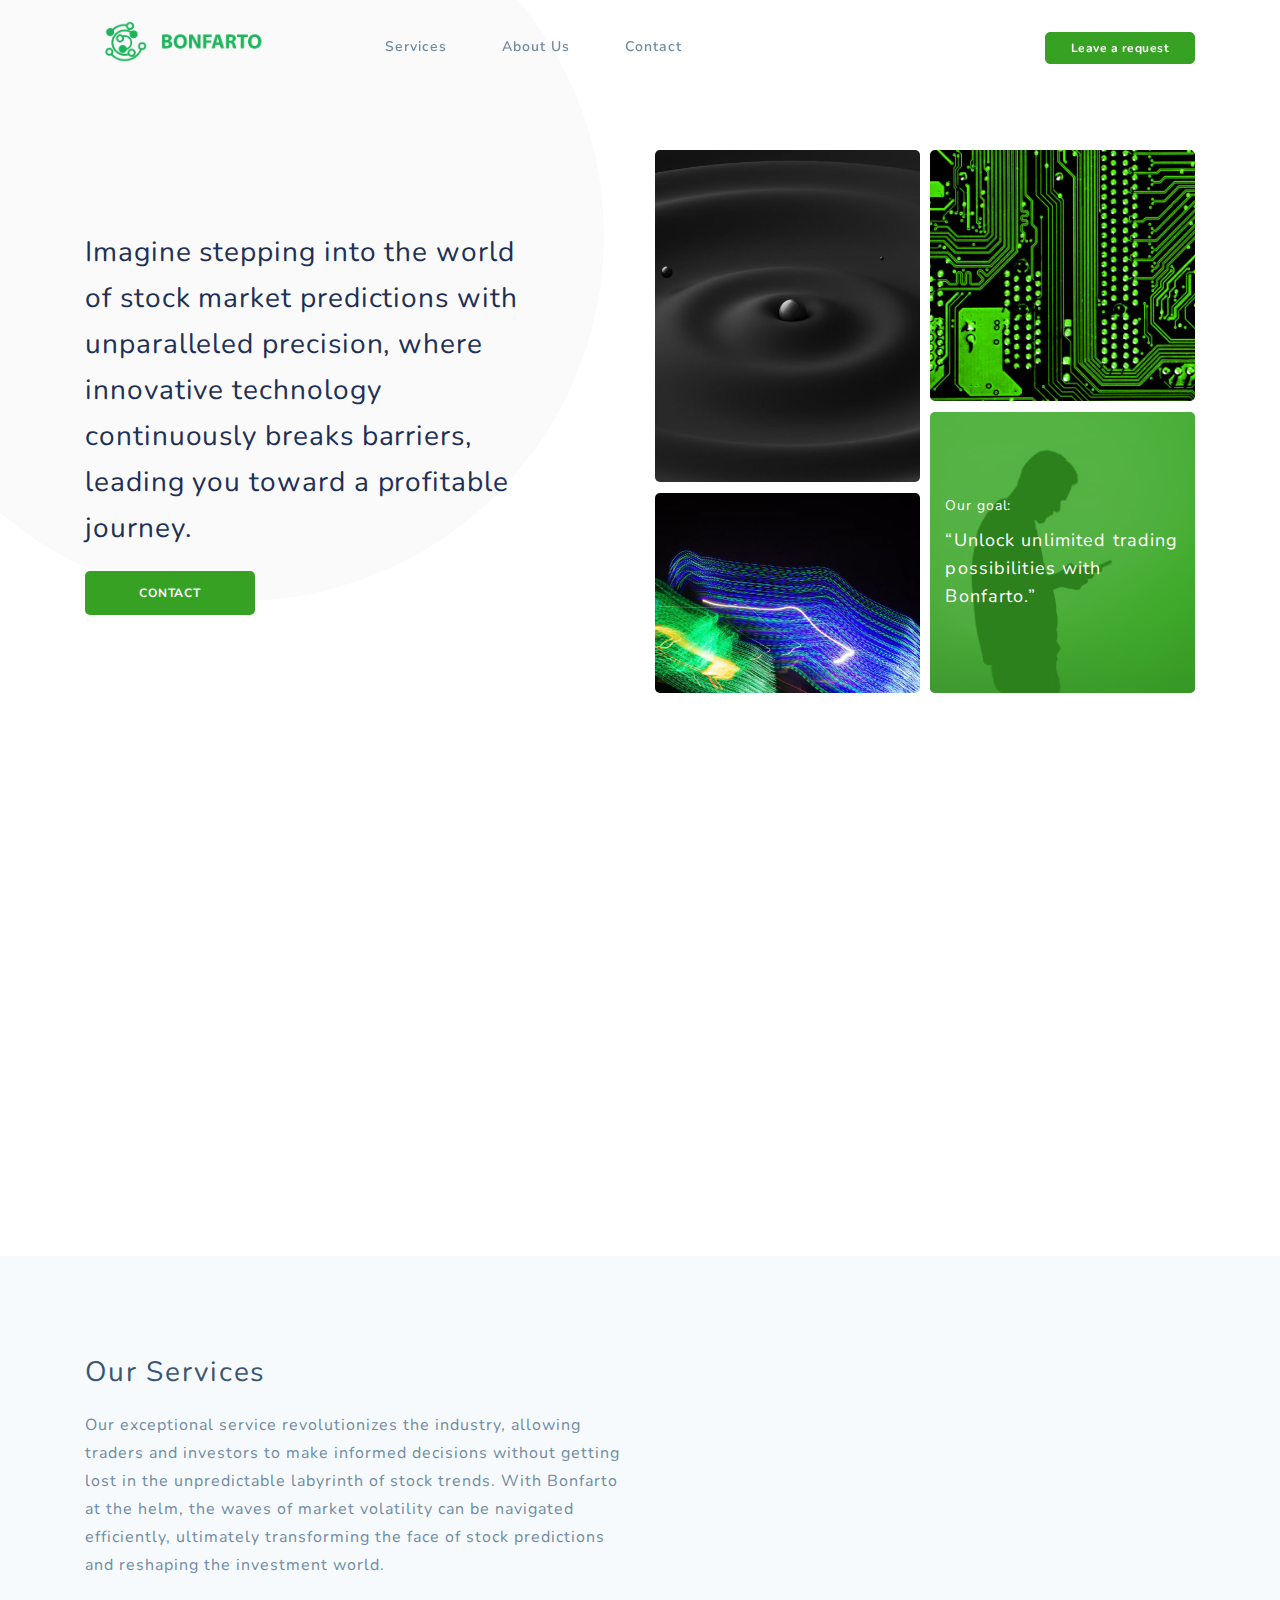
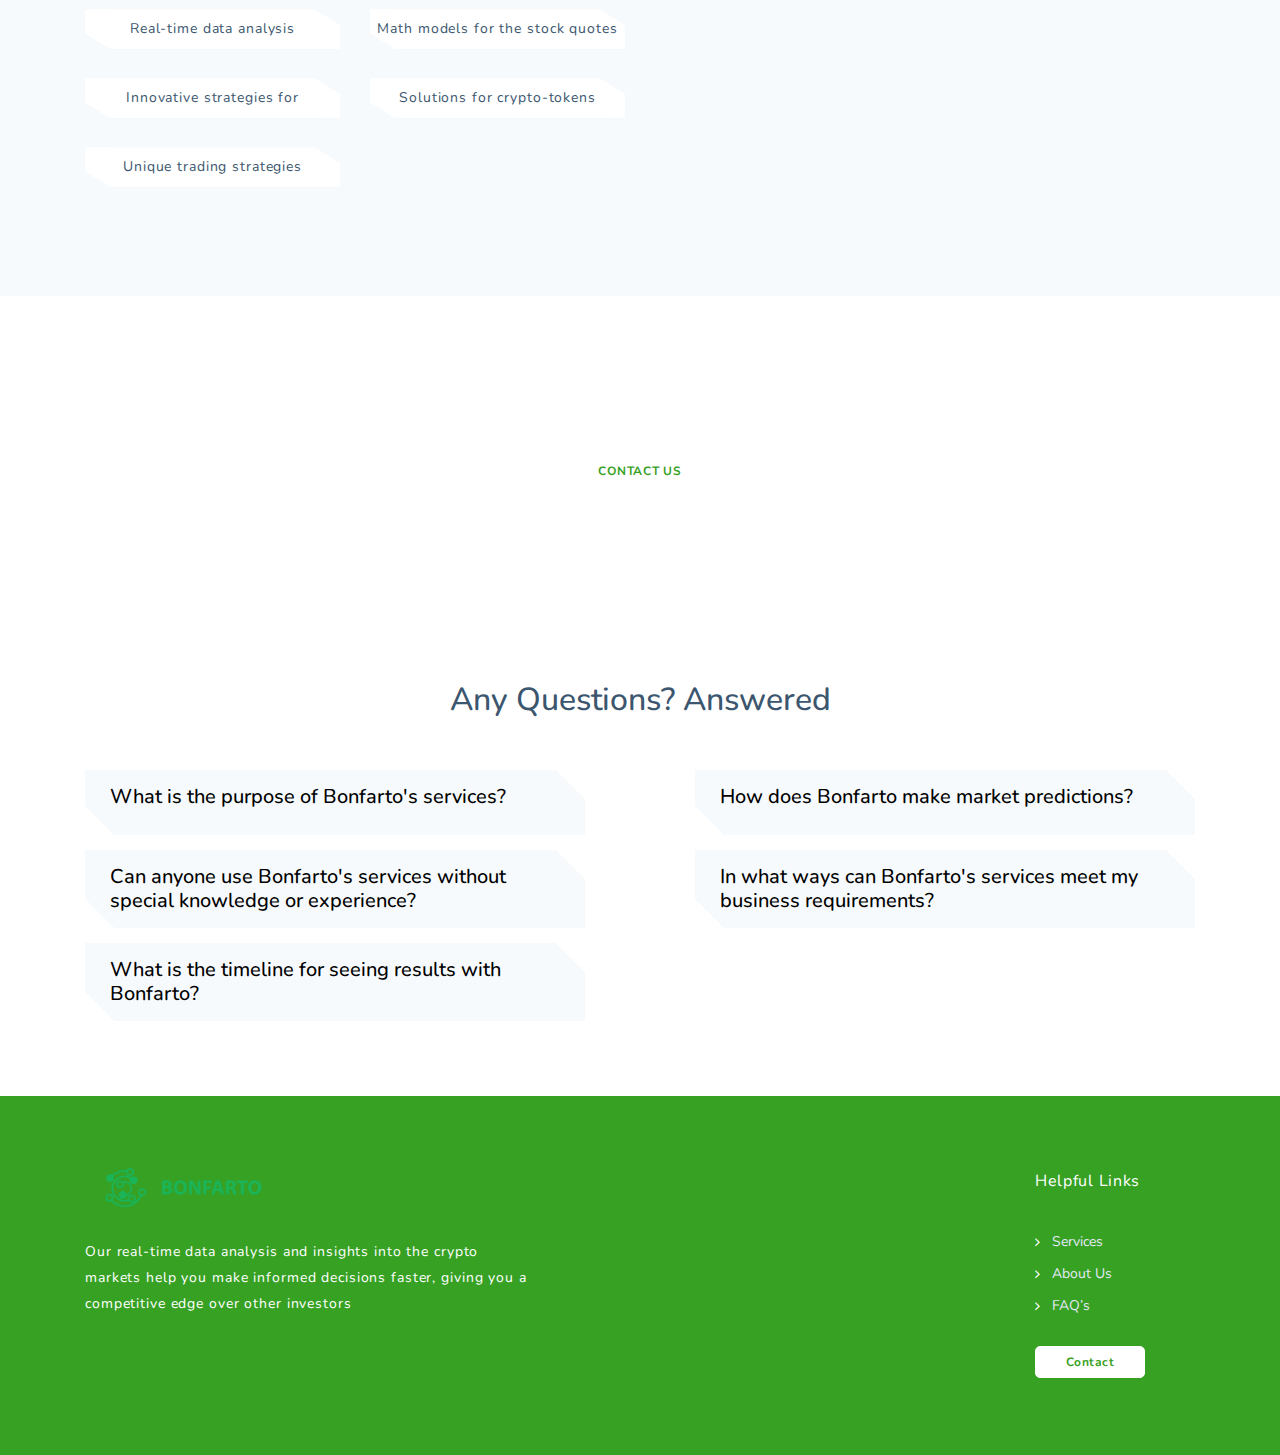
<file: index.html>
<!DOCTYPE html>
<html lang="en">
<head>
	<meta charset="UTF-8">
	<meta http-equiv="X-UA-Compatible" content="IE=edge">
	<meta name="viewport" content="width=device-width, initial-scale=1">
	<title>Bonfarto - IT Solutions and Corporate Template</title>
	<meta name="description" content="Bonfarto - IT Solutions and Corporate template by tempload." />
	<meta name="keywords" content="Bonfarto, startup, saas, agency, development, html, template, tempload" />
	<meta name="author" content="tempload"/>

	<!-- Favicon -->
	<link rel="icon" type="image/png" href="assets/images/favicon/favicon.png" />

	<!-- Bootstrap & Plugins CSS -->
	<link href="assets/css/bootstrap.min.css" rel="stylesheet" type="text/css">
	<link href="assets/css/font-awesome.min.css" rel="stylesheet" type="text/css">

	<!-- Custom CSS -->
	<link href="assets/css/blue.css" rel="stylesheet" type="text/css">
</head>
<body>

	<!-- ***** Preloader Start ***** -->
	<div id="preloader">
		<div id="loader" class="spinner">
			<div id="shadow"></div>
			<div id="box"></div>
		</div>
	</div>
	<!-- ***** Preloader End ***** -->
	
	
	<!-- ***** Header Area Start ***** -->
	<header class="header-area">
		<div class="container">
			<div class="row">
				<div class="col-12">
					<nav class="main-nav">
						<!-- ***** Logo Start ***** -->
						<a href="/index.html" class="logo">
							<img src="assets/images/logo.png" alt="Bontarno" width="200" height="43"/>
						</a>
						<!-- ***** Logo End ***** -->

						<!-- ***** Menu Start ***** -->
						<ul class="nav">
							<li class="submenu">
								<a href="#features">Services</a>
							</li>
							<li class="submenu">
								<a href="/pages/blue-about.html">About Us</a>
							</li>
							<li><a href="/pages/blue-contact.html">Contact</a></li>
						</ul>
						<a class='menu-trigger'>
							<span>Menu</span>
						</a>
						<!-- ***** Menu End ***** -->

						<!-- ***** Header Buttons Start ***** -->
						<ul class="header-buttons">
							<!-- <li><a class="btn-nav-line" href="/pages/blue-contact.html">Contact</a></li> -->
							<li><a class="btn-nav-primary" href="/pages/blue-contact.html">Leave a request</a></li>
						</ul>
						<!-- ***** Header Buttons End ***** -->
					</nav>
				</div>
			</div>
		</div>
	</header>
	<!-- ***** Header Area End ***** -->


	<!-- ***** Welcome Area Start ***** -->
	<div class="welcome-area" id="welcome">
		<!-- ***** Header Text Start ***** -->
		<div class="header-text">
			<div class="container">
				<div class="row">
					<div class="col-lg-5 col-md-12 col-sm-12 align-self-center">
						<h1>Imagine stepping into the world of stock market predictions with unparalleled precision, where innovative technology continuously breaks barriers, leading you toward a profitable journey.</h1>
						<a href="/pages/blue-contact.html" class="btn-primary-line">Contact</a>
					</div>
					<div class="offset-lg-1 col-lg-6 col-md-12 col-sm-12 align-self-center">
						<div class="home-img-group">
							<div class="home-img img-1">
								<img src="assets/images/custom/drops.jpg" alt="drops">
							</div>
							<div class="home-img img-2">
								<img src="assets/images/custom/sheme.jpg" alt="scheme">
							</div>
							<div class="home-img img-3">
								<img src="assets/images/custom/wave.jpg" alt="wave">
							</div>
							<div class="home-img img-4">
								<img src="assets/images/custom/research.jpg" alt="research">
								<div class="content">
									<div class="text">
										<strong>Our goal:</strong>
										<p>“Unlock unlimited trading possibilities with Bonfarto.”</p>
									</div>
								</div>
							</div>
						</div>
					</div>
				</div>
			</div>
		</div>
		<!-- ***** Header Text End ***** -->
	</div>
	<!-- ***** Welcome Area End ***** -->


	<!-- ***** Features Small Start ***** -->
	<section class="section padding-top-0">
		<div class="container">
			<div class="row">
				<div class="col-lg-12">
					<div class="row">
						<!-- ***** Features Small Item Start ***** -->
						<div class="col-lg-3 col-md-6 col-sm-6 col-12" data-scroll-reveal="enter bottom move 50px over 0.6s after 0.2s">
							<a  class="features-small-item">
								<div class="icon">
									<i class="fa fa-cloud"></i>
								</div>
								<h5 class="features-title">Solutions for all your trading and investment needs</h5>
								<p>We provide our clients with unmatched services designed to support investors in maximizing their trading performance. </p>
							</a>
						</div>
						<!-- ***** Features Small Item End ***** -->

						<!-- ***** Features Small Item Start ***** -->
						<div class="col-lg-3 col-md-6 col-sm-6 col-12" data-scroll-reveal="enter bottom move 50px over 0.6s after 0.4s">
							<a  class="features-small-item">
								<div class="icon">
									<i class="fa fa-laptop"></i>
								</div>
								<h5 class="features-title">Customized services</h5>
								<p>We customize our solutions according to each client's needs, allowing them to maximize their investment opportunities. </p>
							</a>
						</div>
						<!-- ***** Features Small Item End ***** -->

						<!-- ***** Features Small Item Start ***** -->
						<div class="col-lg-3 col-md-6 col-sm-6 col-12" data-scroll-reveal="enter bottom move 50px over 0.6s after 0.6s">
							<a  class="features-small-item">
								<div class="icon">
									<i class="fa fa-video-camera"></i>
								</div>
								<h5 class="features-title">Innovative approach</h5>
								<p>Our innovative strategies aim to provide business owners with the best possible outcomes for making profitable trades.  </p>
							</a>
						</div>
						<!-- ***** Features Small Item End ***** -->

						<!-- ***** Features Small Item Start ***** -->
						<div class="col-lg-3 col-md-6 col-sm-6 col-12" data-scroll-reveal="enter bottom move 50px over 0.6s after 0.8s">
							<a  class="features-small-item">
								<div class="icon">
									<i class="fa fa-server"></i>
								</div>
								<h5 class="features-title">Timely Results</h5>
								<p>By delivering timely results, Bonfarto ensures its customers can capitalize on market opportunities and navigate an ever-changing economic landscape. </p>
							</a>
						</div>
						<!-- ***** Features Small Item End ***** -->
					</div>
				</div>
			</div>
		</div>
	</section>
	<!-- ***** Features Small End ***** -->


	<!-- ***** Features Big Item Start ***** -->
	<section class="section padding-bottom-80 colored" id="features">
		<div class="container">
			<div class="row features-container">
				<div class="col-lg-6 col-md-12 col-sm-12 align-self-center mobile-bottom-fix">
					<div class="left-heading">
						<h2 class="section-title">Our Services</h2>
					</div>
					<div class="left-text">
						<p>Our exceptional service revolutionizes the industry, allowing traders and investors to make informed decisions without getting lost in the unpredictable labyrinth of stock trends. With Bonfarto at the helm, the waves of market volatility can be navigated efficiently, ultimately transforming the face of stock predictions and reshaping the investment world.
						</p>
						<div class="row">
							<div class="col-lg-6 col-md-6 col-sm-12 features-item">
								<h5 class="btn-home">
								Real-time data analysis  
								</h5>
								<p class="features-text">
								Unlock real-time insights with Bonfarto today and explore the limitless possibilities in the ever-growing markets. Our experienced team uses real-time data analysis and sophisticated math models to provide real solutions for optimizing investments, implementing new projects, and developing AI processing systems. 
								Whether you want to purchase traditional stocks or crypto markets, our advanced workflows can help you make better decisions and ensure maximum returns on every unit of capital invested. 
							</p>
							</div>
							<div class="col-lg-6 col-md-6 col-sm-12 features-item">
							<h5 class="btn-home">
							Math models for the stock quotes 
							</h5>
							<p class="features-text">
							Bonfarto is a revolutionary platform that skillfully combines cutting-edge machine learning and mathematical models to forecast stock quotes accurately. Our services provide unlimited possibilities to explore the market and identify new trading opportunities through math models and AI. 
                            Math models help investors make better investment decisions by considering company financials, market news, and economic indicators. The models allow investors to accurately predict the future direction of a stock, helping them make informed decisions about when to buy or sell it.
 						   </p>
							</div>
							<div class="col-lg-6 col-md-6 col-sm-12 features-item">
								<h5 class="btn-home">
									Innovative strategies for investment portfolios
								</h5>
								<p class="features-text">
								Using cutting-edge technologies like artificial intelligence and machine learning, we empower investors with comprehensive insights into the markets, enabling them to make informed decisions to maximize their returns. 
  							    Our solutions provide users access to accurate and precise data, allowing them to identify new opportunities to capitalize on. With our models, investors can make more informed investment decisions with greater confidence and accuracy. 
							</p>
							</div>
							<div class="col-lg-6 col-md-6 col-sm-12 features-item">
							<h5 class="btn-home">
							Solutions for crypto-tokens investments
							</h5>
							<p class="features-text">
							At Bonfarto, we understand that investing in crypto-tokens can be a daunting task for many people due to its volatile nature and ever-changing landscape. 
                            This is why Bonfarto provides investors with powerful tools to make intelligent and informed investments. Our innovative math models and artificial intelligence systems allow users to analyze data, identify trends, and accurately predict the performance of different crypto-tokens over time. 
                            Our technology allows users to explore the ever-changing crypto market and take advantage of new opportunities. We give our customers unparalleled access to a world of possibilities, empowering them to make more profitable investment decisions. 
                            Investing in crypto-tokens has never been easier or better. 
							</p>
							</div>
							<div class="col-lg-6 col-md-6 col-sm-12 features-item">
								<h5 class="btn-home" >
								Unique trading strategies
								</h5>
								<p class="features-text">
								We guide our clients throughout setting up new trading strategies and provide them with everything they need to make informed decisions - from data analysis and predictions to secure conclusions on effective risk management. 
                                Our sophisticated technology and high-end mathematical models enable us to consistently deliver tailor-made solutions, allowing them to explore the market and discover new opportunities.
							</p>
							</div>
						</div>
					</div>
				</div>
				<div class="col-lg-1"></div>
				<div class="col-lg-5 col-md-12 col-sm-12 mobile-bottom-fix" data-scroll-reveal="enter left move 30px over 0.6s after 0.4s">
					<img src="assets/images/custom/Cloud Hosting.jpg" class="img-fluid d-block mx-auto" alt="App">
				</div>
			</div>
		</div>
	</section>
		<!-- ***** Parallax Start ***** -->
		<section
		class="parallax my-par mb-5"
		id="parallax-text"
		data-parallax="scroll"
		data-image-src="/assets/images/custom/matrix.jpg"
	  >
		<div class="parallax-content">
		  <div class="container">
			<div class="row">
			  <div class="col-lg-12">
				<div class="info">
				  <p>
					the best solutions for search and forecasting in the field of analytics
				  </p>
				  <a class="btn-white-line" href="/pages/blue-contact.html"
					>Contact Us</a
				  >
				</div>
			  </div>
			</div>
		  </div>
		</div>
	  </section>
	<!-- *** FAQ *** -->
	<section class="parallax" id="parallax-text">
		<div class="parallax-content">
			<div class="container">
				<div class="row">
					<div class="col-lg-12">
						<div class="faq-block">
							<h2 class="section-title">Any Questions? Answered</h2>
							<div class="faq-section">
								<div class="faq-item">
									<h5 class="faq-item-title">
										What is the purpose of Bonfarto's services?
									</h5>
									<p class="faq-item-text">
										Bonfarto's services are designed to provide customized solutions using advanced mathematical models and AI. 

										We use advanced analytics features and machine learning algorithms to help businesses of all sizes achieve their financial objectives.
									</p>
								</div>
								<div class="faq-item">
									<h5 class="faq-item-title">
										How does Bonfarto make market predictions?
									</h5>
									<p class="faq-item-text">
										At Bonfarto, we leverage the power of machine learning and mathematical models to analyze historical market data and detect patterns that can help forecast future trends with remarkable precision. 

										Our expert mathematicians and software engineers work tirelessly to refine our algorithms and provide the most accurate market insights. 
									</p>
								</div>
								<div class="faq-item">
									<h5 class="faq-item-title">
										Can anyone use Bonfarto's services without special knowledge or experience?
									</h5>
									<p class="faq-item-text">
										Yes, anyone can use our services regardless of their level of experience or knowledge. Our customized solutions are designed to meet the specific needs of each business, providing real-time market data and an easy-to-use interface.

										Whether you are new to trading or an experienced trader, Bonfarto makes it easy to identify new trading opportunities and stay ahead of your competitors. We provide accurate predictions and real-time data to help you make informed decisions quickly.

										Although results depend on your investment strategy and market conditions, Bonfarto can offer reliable support to help you capitalize on the markets.

									</p>
								</div>
								<div class="faq-item">
									<h5 class="faq-item-title">
										In what ways can Bonfarto's services meet my business requirements?
									</h5>
									<p class="faq-item-text">
										Bonfarto's services are designed to provide customized solutions to meet the unique needs and goals of businesses of all sizes. Our advanced analytics features and machine learning algorithms can help you achieve your financial objectives and make informed decisions.
									</p>
								</div>
								<div class="faq-item">
									<h5 class="faq-item-title">
										What is the timeline for seeing results with Bonfarto?
									</h5>
									<p class="faq-item-text">
										The timeline for seeing results with Bonfarto varies depending on your specific investment strategy and market conditions. However, their real-time data and accurate predictions can help you make informed decisions faster, giving you a competitive edge over other investors.
									</p>
								</div>
							</div>
						</div>
					</div>
				</div>
			</div>
		</div>
	</section>
	<!-- ***** Footer Start ***** -->
	<footer>
		<div class="container">
			<div class="row footer-row">
				<div class="col-lg-5 col-md-12 col-sm-12">
					<a href="/index.html" class="logo">
					<img src="assets/images/logo.png" class="logo" alt="logo" width="200">
					</a>
					<div class="text">Our real-time data analysis and insights into the crypto markets help you make informed decisions faster, giving you a competitive edge over other investors</div>
				</div>
				<div class="col-lg-2 col-md-4 col-sm-6 col-6">
					<h5>Helpful Links</h5>
					<ul class="footer-nav">
						<li><a href="#features"><i class="fa fa-angle-right"></i><span>Services</span></a></li>
						<li><a href="/pages/blue-about.html"><i class="fa fa-angle-right"></i><span>About Us</span></a></li>
						<li><a href="#parallax-text"><i class="fa fa-angle-right"></i><span>FAQ’s</span></a></li>
					</ul>
					<ul class="bottom-buttons">
						<li><a class="btn-nav-line" href="/pages/blue-contact.html">Contact</a></li>
					</ul>
				</div>
			</div>
		</div>
	</footer>
	<!-- ***** Footer End ***** -->
    <!-- jQuery -->
	<script src="assets/js/jquery-2.1.0.min.js"></script>

	<!-- Bootstrap -->
	<script src="assets/js/popper.js"></script>
	<script src="assets/js/bootstrap.min.js"></script>

	<!-- Plugins -->
	<script src="assets/js/scrollreveal.min.js"></script>
	<script src="assets/js/parallax.min.js"></script>
	<script src="assets/js/waypoints.min.js"></script>
	<script src="assets/js/jquery.counterup.min.js"></script>
	<script src="assets/js/imgfix.min.js"></script>	

	<!-- Global Init -->
	<script src="assets/js/custom.js"></script>
	<script>
		$('.faq-item').click(function() {
			$(this).find('.faq-item-text').slideToggle();
		});
	</script>
</body>
</html>
</file>
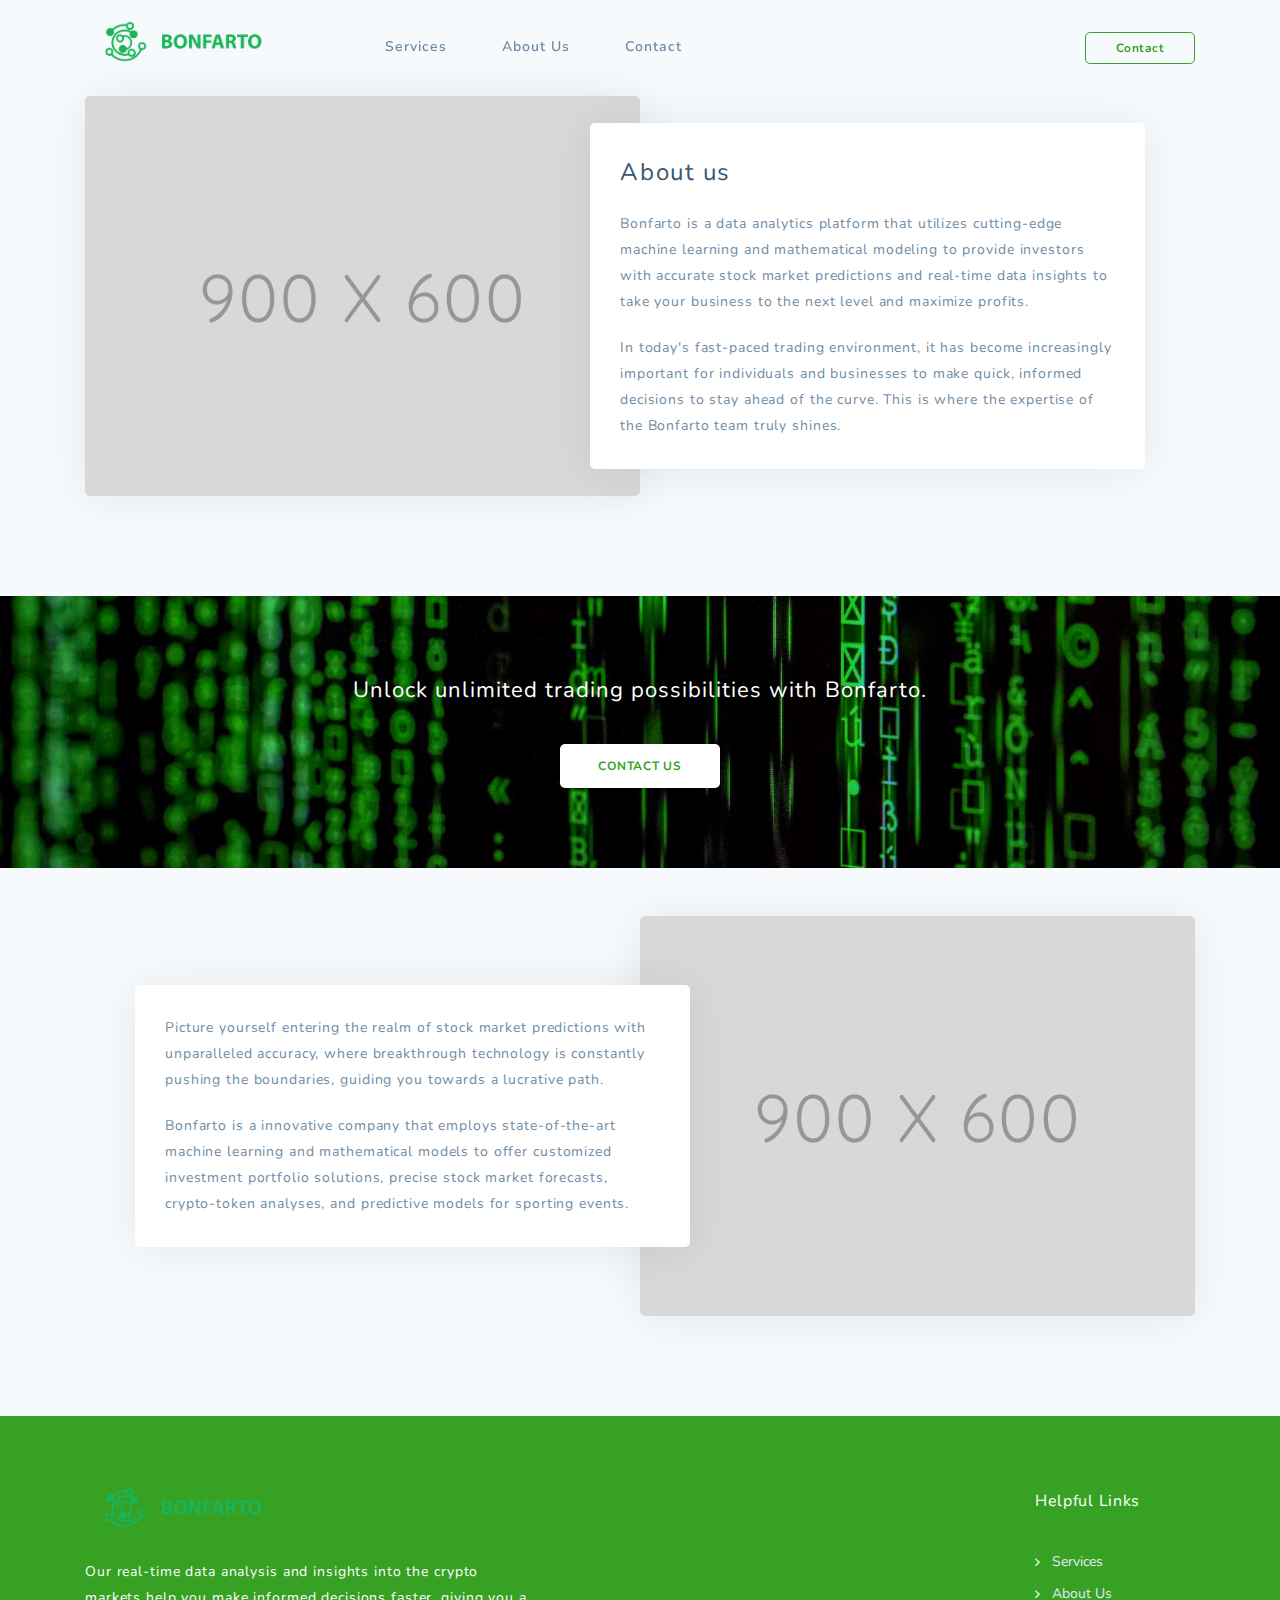
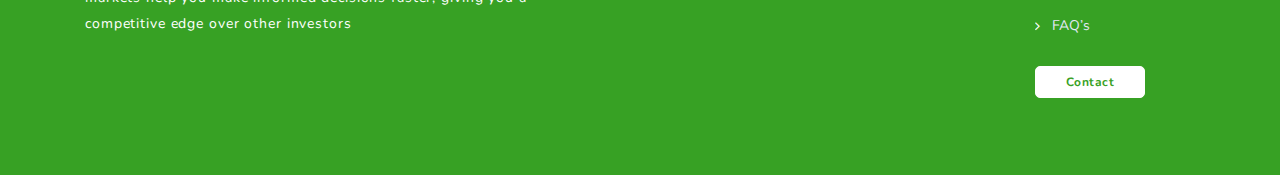
<file: pages/blue-about.html>
<!DOCTYPE html>
<html lang="en">
  <head>
    <meta charset="UTF-8" />
    <meta http-equiv="X-UA-Compatible" content="IE=edge" />
    <meta name="viewport" content="width=device-width, initial-scale=1" />
    <title>Jirono - IT Solutions and Corporate Template</title>
    <meta
      name="description"
      content="Jirono - IT Solutions and Corporate template by tempload."
    />
    <meta
      name="keywords"
      content="Jirono, startup, saas, agency, development, html, template, tempload"
    />
    <meta name="author" content="tempload" />

    <!-- Favicon -->
    <link
      rel="icon"
      type="image/png"
      href="../assets/images/favicon/favicon.png"
    />

    <!-- Bootstrap & Plugins CSS -->
    <link
      href="../assets/css/bootstrap.min.css"
      rel="stylesheet"
      type="text/css"
    />
    <link
      href="../assets/css/font-awesome.min.css"
      rel="stylesheet"
      type="text/css"
    />

    <!-- Custom CSS -->
    <link href="../assets/css/blue.css" rel="stylesheet" type="text/css" />
  </head>
  <body>
    <!-- ***** Preloader Start ***** -->
    <div id="preloader">
      <div id="loader" class="spinner">
        <div id="shadow"></div>
        <div id="box"></div>
      </div>
    </div>
    <!-- ***** Preloader End ***** -->

    <!-- ***** Header Area Start ***** -->
    <header class="header-area">
      <div class="container">
        <div class="row">
          <div class="col-12">
            <nav class="main-nav">
              <!-- ***** Logo Start ***** -->
              <a href="/index.html" class="logo">
                <img
                  src="../assets/images/logo.png"
                  alt="Bontarno"
                  width="200"
                  height="43"
                />
              </a>
              <!-- ***** Logo End ***** -->

              <!-- ***** Menu Start ***** -->
              <ul class="nav">
                <li class="submenu">
                  <a href="/#features">Services</a>
                </li>
                <li class="submenu">
                  <a href="/pages/blue-about.html">About Us</a>
                </li>
                <li><a href="/pages/blue-contact.html">Contact</a></li>
              </ul>
              <a class="menu-trigger">
                <span>Menu</span>
              </a>
              <!-- ***** Menu End ***** -->

              <!-- ***** Header Buttons Start ***** -->
              <ul class="header-buttons">
                <li>
                  <a class="btn-nav-line" href="/pages/blue-contact.html"
                    >Contact</a
                  >
                </li>
                <!-- <li><a class="btn-nav-primary" href="#">Leave a request</a></li> -->
              </ul>
              <!-- ***** Header Buttons End ***** -->
            </nav>
          </div>
        </div>
      </div>
    </header>
    <!-- ***** Header Area End ***** -->

    <section class="page">
      <!-- ***** Page Top Start ***** -->
      <!-- <div
        class="cover"
        data-image="../assets/images/photos/parallax-cover.jpg"
      >
        <div class="page-top">
          <div class="container">
            <div class="row">
              <div class="col-lg-12">
                <h1>About Us</h1>
              </div>
              <div class="col-lg-12">
                <ol class="breadcrumb">
                  <li><a href="blue-index.html">Home</a></li>
                  <li class="active">About Us</li>
                </ol>
              </div>
            </div>
          </div>
        </div>
      </div> -->
      <!-- ***** Page Top End ***** -->

      <!-- ***** Page Content Start ***** -->
      <div class="page-bottom pt-5">
        <div class="container pt-5">
          <!-- <div class="row margin-bottom-70">
            <div class="col-lg-12">
              <div class="row">
            
                <div
                  class="col-lg-3 col-md-6 col-sm-6 col-12"
                  data-scroll-reveal="enter bottom move 50px over 0.6s after 0.2s"
                >
                  <a
                    href="blue-features-single.html"
                    class="features-small-item"
                  >
                    <div class="icon">
                      <i class="fa fa-cloud"></i>
                    </div>
                    <h5 class="features-title">Cloud Solutions</h5>
                    <p>
                      Morbilling pharetra sapiening ut mattis viverra. Curabitur
                      magna.
                    </p>
                  </a>
                </div>
       
                <div
                  class="col-lg-3 col-md-6 col-sm-6 col-12"
                  data-scroll-reveal="enter bottom move 50px over 0.6s after 0.4s"
                >
                  <a
                    href="blue-features-single.html"
                    class="features-small-item"
                  >
                    <div class="icon">
                      <i class="fa fa-laptop"></i>
                    </div>
                    <h5 class="features-title">Network Services</h5>
                    <p>
                      Donec pellentesque turpis utium lorem imperdiet semper
                      viverra.
                    </p>
                  </a>
                </div>
           
                <div
                  class="col-lg-3 col-md-6 col-sm-6 col-12"
                  data-scroll-reveal="enter bottom move 50px over 0.6s after 0.6s"
                >
                  <a
                    href="blue-features-single.html"
                    class="features-small-item"
                  >
                    <div class="icon">
                      <i class="fa fa-video-camera"></i>
                    </div>
                    <h5 class="features-title">Webcast Services</h5>
                    <p>
                      Facilisis arcu ligula, malesuada id tincidunt laoreet,
                      facilisis at justo.
                    </p>
                  </a>
                </div>
        
                <div
                  class="col-lg-3 col-md-6 col-sm-6 col-12"
                  data-scroll-reveal="enter bottom move 50px over 0.6s after 0.8s"
                >
                  <a
                    href="blue-features-single.html"
                    class="features-small-item"
                  >
                    <div class="icon">
                      <i class="fa fa-server"></i>
                    </div>
                    <h5 class="features-title">Disaster Recovery</h5>
                    <p>
                      Proin arcu ligula, malesuada id tincidunt laoreet,
                      facilisis at justo.
                    </p>
                  </a>
                </div>
            
              </div>
            </div>
          </div> -->

          <div class="row">
            <div class="col-lg-12">
              <div class="about">
                <div class="about-image">
                  <img src="../assets/images/photos/about/2.jpg" alt="img" />
                </div>
                <div class="about-text">
                  <h2 class="fs-2 fw-bolder">About us</h2>
                  <p>
                    Bonfarto is a data analytics platform that utilizes
                    cutting-edge machine learning and mathematical modeling to
                    provide investors with accurate stock market predictions and
                    real-time data insights to take your business to the next
                    level and maximize profits.
                  </p>
                  <p>
                    In today's fast-paced trading environment, it has become
                    increasingly important for individuals and businesses to
                    make quick, informed decisions to stay ahead of the curve.
                    This is where the expertise of the Bonfarto team truly
                    shines.
                  </p>
                </div>
              </div>
            </div>
          </div>
        </div>

        <!-- <div class="parallax" id="parallax-text" style="background-image: url("assets/images/custom/matrix.jpg"); background-size: cover; background-position: center center;">
          <div class="parallax-content">
            <div class="container">
              <div class="row">
                <div class="col-lg-12">
                  <div class="info">
                    <p>The best solutions for search and forecasting in the field of analytics
                    </p>
                    <a class="btn-white-line" href="/pages/blue-contact.html">Contact Us</a>
                  </div>
                </div>
              </div>
            </div>
          </div>
        </div> -->
        <section
          class="parallax my-par mb-5"
          id="parallax-text"
          data-parallax="scroll"
          data-image-src="/assets/images/custom/matrix.jpg"
        >
          <div class="parallax-content">
            <div class="container">
              <div class="row">
                <div class="col-lg-12">
                  <div class="info">
                    <p>Unlock unlimited trading possibilities with Bonfarto.</p>
                    <a class="btn-white-line" href="/pages/blue-contact.html"
                      >Contact Us</a
                    >
                  </div>
                </div>
              </div>
            </div>
          </div>
        </section>

        <div class="container">
          <div class="row">
            <div class="col-lg-12">
              <div class="about left margin-bottom-30">
                <div class="about-image">
                  <img src="../assets/images/photos/about/1.jpg" alt="img" />
                </div>
                <div class="about-text about-text-left">
                  <p>
                    Picture yourself entering the realm of stock market
                    predictions with unparalleled accuracy, where breakthrough
                    technology is constantly pushing the boundaries, guiding you
                    towards a lucrative path.
                  </p>
                  <p>
                    Bonfarto is a innovative company that employs
                    state-of-the-art machine learning and mathematical models to
                    offer customized investment portfolio solutions, precise
                    stock market forecasts, crypto-token analyses, and
                    predictive models for sporting events.
                  </p>
                </div>
              </div>
            </div>
          </div>
        </div>
      </div>
      <!-- ***** Page Content End ***** -->
    </section>

    <!-- ***** Footer Start ***** -->
    <footer>
      <div class="container">
        <div class="row footer-row">
          <div class="col-lg-5 col-md-12 col-sm-12">
            <img
              src="../assets/images/logo.png"
              class="logo"
              alt="logo"
              width="200"
            />
            <div class="text">
              Our real-time data analysis and insights into the crypto markets
              help you make informed decisions faster, giving you a competitive
              edge over other investors
            </div>
          </div>
          <div class="col-lg-2 col-md-4 col-sm-6 col-6">
            <h5>Helpful Links</h5>
            <ul class="footer-nav">
              <li>
                <a href="#features"
                  ><i class="fa fa-angle-right"></i><span>Services</span></a
                >
              </li>
              <li>
                <a href="/pages/blue-about.html"
                  ><i class="fa fa-angle-right"></i><span>About Us</span></a
                >
              </li>
              <li>
                <a href="#parallax-text"
                  ><i class="fa fa-angle-right"></i><span>FAQ’s</span></a
                >
              </li>
            </ul>
            <ul class="bottom-buttons">
              <li>
                <a class="btn-nav-line" href="/pages/blue-contact.html"
                  >Contact</a
                >
              </li>
            </ul>
          </div>
        </div>
      </div>
    </footer>
    <!-- ***** Footer End ***** -->

    <!-- jQuery -->
    <script src="../assets/js/jquery-2.1.0.min.js"></script>

    <!-- Bootstrap -->
    <script src="../assets/js/popper.js"></script>
    <script src="../assets/js/bootstrap.min.js"></script>

    <!-- Plugins -->
    <script src="../assets/js/scrollreveal.min.js"></script>
    <script src="../assets/js/parallax.min.js"></script>
    <script src="../assets/js/waypoints.min.js"></script>
    <script src="../assets/js/jquery.counterup.min.js"></script>
    <script src="../assets/js/imgfix.min.js"></script>

    <!-- Global Init -->
    <script src="../assets/js/custom.js"></script>
  </body>
</html>
</file>
<file: assets/css/blue.css>
/* ----------------------------------------------------------------------------------------
Template: Jirono - IT Solutions and Corporate Template
Version: 1.0.0
Author: tempload - support@tempload.com
 -----------------------------------------------------------------------------------------*/
/* ---------------------------------------------
Table of contents
------------------------------------------------
01. font & reset css
02. reset
03. global styles
04. header
05. welcome
06. features
07. team
08. pricing
09. blog
10. footer
11. pages
12. faq
13. aside
14. contact
15. preloader

--------------------------------------------- */
/* 
---------------------------------------------
font & reset css
--------------------------------------------- 
*/
@import url("https://fonts.googleapis.com/css?family=Nunito:300,400,600,700&subset=latin-ext");
/* 
---------------------------------------------
reset
--------------------------------------------- 
*/
html,
body,
div,
span,
applet,
object,
iframe,
h1,
h2,
h3,
h4,
h5,
h6,
p,
blockquote,
div pre,
a,
abbr,
acronym,
address,
big,
cite,
code,
del,
dfn,
em,
font,
img,
ins,
kbd,
q,
s,
samp,
small,
strike,
strong,
sub,
sup,
tt,
var,
b,
u,
i,
center,
dl,
dt,
dd,
ol,
ul,
li,
figure,
header,
nav,
section,
article,
aside,
footer,
figcaption {
  margin: 0;
  padding: 0;
  border: 0;
  outline: 0;
}

.clearfix:after {
  content: ".";
  display: block;
  clear: both;
  visibility: hidden;
  line-height: 0;
  height: 0;
}

.clearfix {
  display: inline-block;
}

html[xmlns] .clearfix {
  display: block;
}

* html .clearfix {
  height: 1%;
}

ul,
li {
  padding: 0;
  margin: 0;
  list-style: none;
}

header,
nav,
section,
article,
aside,
footer,
hgroup {
  display: block;
}

* {
  box-sizing: border-box;
}

html,
body {
  font-family: "Nunito", sans-serif;
  font-weight: 400;
  background-color: #fff;
  font-size: 16px;
  -ms-text-size-adjust: 100%;
  -webkit-font-smoothing: antialiased;
  -moz-osx-font-smoothing: grayscale;
}

a {
  text-decoration: none !important;
}

h1,
h2,
h3,
h4,
h5,
h6 {
  margin-top: 0px;
  margin-bottom: 0px;
}

ul {
  margin-bottom: 0px;
}

/* 
---------------------------------------------
global styles
--------------------------------------------- 
*/
html,
body {
  background: #fff;
  color: #6f8ba4;
  font-family: "Nunito", sans-serif;
}

::selection {
  background: #37a124;
  color: #fff;
}

::-moz-selection {
  background: #37a124;
  color: #fff;
}

.section {
  padding-top: 100px;
  padding-bottom: 70px;
}

.section.colored {
  background: #f7fafd;
}

.section.white {
  background: #fff;
}

.white-bg {
  background: #fff;
}

.left-heading.light .section-title {
  color: #ffffff;
}

.left-heading .section-title {
  font-weight: 400;
  font-size: 28px;
  color: #3b566e;
  letter-spacing: 1.75px;
  height: 45px;
  margin-bottom: 10px;
  position: relative;
}

.center-heading {
  text-align: center;
}

.center-heading .section-title {
  font-weight: 400;
  font-size: 28px;
  color: #3b566e;
  letter-spacing: 1.75px;
  line-height: 38px;
  margin-bottom: 20px;
}

.center-heading.colored .section-title {
  color: #ffffff;
}

.center-text {
  text-align: center;
  font-weight: 400;
  font-size: 16px;
  color: #6f8ba4;
  line-height: 28px;
  letter-spacing: 1px;
  margin-bottom: 50px;
}

.center-text.colored {
  color: #e5e9f7;
}

.center-text p {
  margin-bottom: 30px;
}

.left-text {
  font-weight: 400;
  font-size: 16px;
  color: #6f8ba4;
  line-height: 28px;
  letter-spacing: 1px;
}

.left-text.light {
  color: #e5e9f7;
}

.left-text p {
  margin-bottom: 30px;
}

.left-text p.dark {
  color: #3b566e;
}

.padding-bottom-top-60 {
  padding-top: 60px !important;
  padding-bottom: 60px !important;
}

.padding-bottom-80 {
  padding-bottom: 80px !important;
}

.border-bottom {
  border-bottom: 1px solid #f5f5f5 !important;
}

.align-self-center {
  -ms-flex-item-align: center !important;
  align-self: center !important;
}

.align-self-bottom {
  -ms-flex-item-align: flex-end !important;
  align-self: flex-end !important;
}

.btn-primary-line {
  width: 160px;
  margin: auto;
  display: inline-block;
  height: 44px;
  line-height: 44px;
  text-align: center;
  border: none;
  -webkit-border-radius: 5px;
  -moz-border-radius: 5px;
  border-radius: 5px;
  background: rgba(55, 161, 36, 255);
  margin-bottom: 40px;
  font-weight: 700;
  font-size: 12px;
  color: #fff;
  letter-spacing: 0.75px;
  text-transform: uppercase;
  -webkit-transition: all 0.3s ease 0s;
  -moz-transition: all 0.3s ease 0s;
  -o-transition: all 0.3s ease 0s;
  transition: all 0.3s ease 0s;
  outline: none !important;
  cursor: pointer;
  position: relative;
}

.btn-primary-line:hover {
  background: none;
  border: 1px solid #37a124;
  color: #37a124;
}

.btn-white-line {
  width: 160px;
  margin: auto;
  display: inline-block;
  height: 44px;
  line-height: 45px;
  text-align: center;
  -webkit-border-radius: 5px;
  -moz-border-radius: 5px;
  border-radius: 5px;
  background: #fff;
  margin-bottom: 40px;
  font-weight: 700;
  font-size: 12px;
  color: #37a124;
  letter-spacing: 0.75px;
  text-transform: uppercase;
  -webkit-transition: all 0.3s ease 0s;
  -moz-transition: all 0.3s ease 0s;
  -o-transition: all 0.3s ease 0s;
  transition: all 0.3s ease 0s;
  outline: none !important;
  cursor: pointer;
  position: relative;
}

.btn-white-line:hover {
  background: #f7fafd;
}

.btn-home {
  width: 100%;
  margin: auto;
  display: inline-block;
  height: 40px;
  line-height: 40px;
  box-shadow: 0 2px 48px 0 rgba(0, 0, 0, 0.08);
  -webkit-border-radius: 5px;
  -moz-border-radius: 5px;
  border-radius: 5px;
  background: #fff;
  color: #3b566e;
  margin-bottom: 20px;
  font-weight: 400;
  font-size: 14px;
  letter-spacing: 0.88px;
  outline: none !important;
  cursor: pointer;
  position: relative;
  overflow: hidden;
  clip-path: polygon(0 0, 90% 0, 100% 40%, 100% 100%, 10% 100%, 0% 60%);
  border-radius: 0;
  text-align: center;
}

.btn-home:hover {
  background: #37a124;
  color: #fff;
}

.btn-home:hover i,
.btn-home.active i {
  color: #fff;
  margin-left: 25px;
  margin-right: 37px;
}

.btn-home:hover:after,
.btn-home.active:after {
  height: 120px;
  background: #37a124;
}

.padding-top-0 {
  padding-top: 0px !important;
}

.padding-bottom-0 {
  padding-bottom: 0px !important;
}

.padding-bottom-30 {
  padding-bottom: 30px !important;
}

.padding-top-80 {
  padding-top: 80px !important;
}

.margin-bottom-0 {
  margin-bottom: 0px !important;
}

.margin-bottom-30 {
  margin-bottom: 30px !important;
}

.margin-top-30 {
  margin-top: 30px !important;
}

.margin-bottom-20 {
  margin-bottom: 20px !important;
}

.margin-bottom-10 {
  margin-bottom: 10px !important;
}

.margin-bottom-60 {
  margin-bottom: 60px !important;
}

.margin-bottom-70 {
  margin-bottom: 70px !important;
}

.margin-bottom-80 {
  margin-bottom: 80px !important;
}

.margin-bottom-100 {
  margin-bottom: 100px !important;
}

blockquote {
  margin-bottom: 28px;
  padding: 20px;
  padding-top: 40px;
  -webkit-border-radius: 5px;
  -moz-border-radius: 5px;
  border-radius: 5px;
  background: #f4f8fb;
  overflow: hidden;
}

blockquote .text {
  position: relative;
  text-align: center;
}

blockquote .text p {
  position: relative;
  width: 100%;
  z-index: 2;
  margin-bottom: 10px !important;
}

blockquote .text:before {
  font-family: FontAwesome;
  content: "\f10d";
  position: absolute;
  left: 0px;
  top: 0px;
  z-index: 1;
  font-size: 40px;
  color: #e1ecf4;
}

blockquote .text:after {
  font-family: FontAwesome;
  content: "\f10e";
  position: absolute;
  right: 0px;
  bottom: 0px;
  z-index: 1;
  font-size: 40px;
  color: #e1ecf4;
}

blockquote .author {
  color: #3b566e;
  text-align: center;
}

.page-gallery {
  height: 185px;
  display: block;
  overflow: hidden;
  -webkit-border-radius: 5px;
  -moz-border-radius: 5px;
  border-radius: 5px;
  margin-bottom: 30px;
}

@media (max-width: 991px) {
  html,
  body {
    overflow-x: hidden;
  }
  .mobile-bottom-fix {
    margin-bottom: 30px;
  }
  .mobile-bottom-fix-big {
    margin-bottom: 60px;
  }
}

@media (max-width: 768px) {
  .page-gallery {
    height: 150px;
  }
  .btn-home {
    margin-bottom: 10px;
  }
}

/* 
---------------------------------------------
header
--------------------------------------------- 
*/
.header-area {
  position: fixed;
  top: 0px;
  left: 0px;
  right: 0px;
  z-index: 100;
  height: 100px;
  -webkit-transition: all 0.3s ease 0s;
  -moz-transition: all 0.3s ease 0s;
  -o-transition: all 0.3s ease 0s;
  transition: all 0.3s ease 0s;
}

.header-area .main-nav .logo {
  float: left;
  margin-top: 20px;
  -webkit-transition: all 0.3s ease 0s;
  -moz-transition: all 0.3s ease 0s;
  -o-transition: all 0.3s ease 0s;
  transition: all 0.3s ease 0s;
}

.header-area .main-nav .logo img {
  -webkit-transition: all 0.3s ease 0s;
  -moz-transition: all 0.3s ease 0s;
  -o-transition: all 0.3s ease 0s;
  transition: all 0.3s ease 0s;
}

.header-area .main-nav .nav {
  float: left;
  margin-top: 27px;
  margin-left: 80px;
  -webkit-transition: all 0.3s ease 0s;
  -moz-transition: all 0.3s ease 0s;
  -o-transition: all 0.3s ease 0s;
  transition: all 0.3s ease 0s;
}

.header-area .main-nav .nav li {
  padding-left: 20px;
  padding-right: 20px;
}

.header-area .main-nav .nav li:last-child {
  padding-right: 0px;
}

.header-area .main-nav .nav li a {
  display: block;
  font-weight: 600;
  font-size: 14px;
  color: #6f8ba4;
  -webkit-transition: all 0.3s ease 0s;
  -moz-transition: all 0.3s ease 0s;
  -o-transition: all 0.3s ease 0s;
  transition: all 0.3s ease 0s;
  height: 40px;
  line-height: 40px;
  border: transparent;
  letter-spacing: 1px;
}

.header-area .main-nav .nav li a:hover {
  color: #6f8ba4;
}

.header-area .main-nav .nav li.submenu {
  position: relative;
  padding-right: 35px;
}

.header-area .main-nav .nav li.submenu ul {
  position: absolute;
  width: 200px;
  box-shadow: 0 2px 28px 0 rgba(0, 0, 0, 0.06);
  -webkit-border-radius: 5px;
  -moz-border-radius: 5px;
  border-radius: 5px;
  overflow: hidden;
  top: 40px;
  opacity: 0;
  transform: translateY(-2em);
  visibility: hidden;
  z-index: -1;
  transition: all 0.3s ease-in-out 0s, visibility 0s linear 0.3s,
    z-index 0s linear 0.01s;
}

.header-area .main-nav .nav li.submenu ul li {
  margin-left: 0px;
  padding-left: 0px;
  padding-right: 0px;
}

.header-area .main-nav .nav li.submenu ul li a {
  display: block;
  background: #fff;
  color: #3b566e;
  padding-left: 20px;
  height: 40px;
  line-height: 40px;
  -webkit-transition: all 0.3s ease 0s;
  -moz-transition: all 0.3s ease 0s;
  -o-transition: all 0.3s ease 0s;
  transition: all 0.3s ease 0s;
  position: relative;
  font-size: 13px;
  border-bottom: 1px solid #f5f5f5;
}

.header-area .main-nav .nav li.submenu ul li a:before {
  content: "";
  position: absolute;
  width: 0px;
  height: 40px;
  left: 0px;
  top: 0px;
  bottom: 0px;
  -webkit-transition: all 0.3s ease 0s;
  -moz-transition: all 0.3s ease 0s;
  -o-transition: all 0.3s ease 0s;
  transition: all 0.3s ease 0s;
  background: #37a124;
}

.header-area .main-nav .nav li.submenu ul li a:hover {
  background: #f5f5f5;
  padding-left: 25px;
}

.header-area .main-nav .nav li.submenu ul li a:hover:before {
  width: 3px;
}

.header-area .main-nav .nav li.submenu:hover ul {
  visibility: visible;
  opacity: 1;
  z-index: 1;
  transform: translateY(0%);
  transition-delay: 0s, 0s, 0.3s;
}

.header-area .main-nav .menu-trigger {
  cursor: pointer;
  display: block;
  position: absolute;
  top: 23px;
  width: 32px;
  height: 40px;
  text-indent: -9999em;
  z-index: 99;
  right: 40px;
  display: none;
}

.header-area .main-nav .menu-trigger span,
.header-area .main-nav .menu-trigger span:before,
.header-area .main-nav .menu-trigger span:after {
  -moz-transition: all 0.4s;
  -o-transition: all 0.4s;
  -webkit-transition: all 0.4s;
  transition: all 0.4s;
  background-color: #3b566e;
  display: block;
  position: absolute;
  width: 30px;
  height: 2px;
  left: 0;
}

.header-area .main-nav .menu-trigger span:before,
.header-area .main-nav .menu-trigger span:after {
  -moz-transition: all 0.4s;
  -o-transition: all 0.4s;
  -webkit-transition: all 0.4s;
  transition: all 0.4s;
  background-color: #3b566e;
  display: block;
  position: absolute;
  width: 30px;
  height: 2px;
  left: 0;
  width: 75%;
}

.header-area .main-nav .menu-trigger span:before,
.header-area .main-nav .menu-trigger span:after {
  content: "";
}

.header-area .main-nav .menu-trigger span {
  top: 16px;
}

.header-area .main-nav .menu-trigger span:before {
  -moz-transform-origin: 33% 100%;
  -ms-transform-origin: 33% 100%;
  -webkit-transform-origin: 33% 100%;
  transform-origin: 33% 100%;
  top: -10px;
  z-index: 10;
}

.header-area .main-nav .menu-trigger span:after {
  -moz-transform-origin: 33% 0;
  -ms-transform-origin: 33% 0;
  -webkit-transform-origin: 33% 0;
  transform-origin: 33% 0;
  top: 10px;
}

.header-area .main-nav .menu-trigger.active span,
.header-area .main-nav .menu-trigger.active span:before,
.header-area .main-nav .menu-trigger.active span:after {
  background-color: transparent;
  width: 100%;
}

.header-area .main-nav .menu-trigger.active span:before {
  -moz-transform: translateY(6px) translateX(1px) rotate(45deg);
  -ms-transform: translateY(6px) translateX(1px) rotate(45deg);
  -webkit-transform: translateY(6px) translateX(1px) rotate(45deg);
  transform: translateY(6px) translateX(1px) rotate(45deg);
  background-color: #3b566e;
}

.header-area .main-nav .menu-trigger.active span:after {
  -moz-transform: translateY(-6px) translateX(1px) rotate(-45deg);
  -ms-transform: translateY(-6px) translateX(1px) rotate(-45deg);
  -webkit-transform: translateY(-6px) translateX(1px) rotate(-45deg);
  transform: translateY(-6px) translateX(1px) rotate(-45deg);
  background-color: #3b566e;
}

.header-area .main-nav .header-buttons {
  float: right;
}

.header-area .main-nav .header-buttons li {
  float: left;
}

.header-area .main-nav .header-buttons li .btn-nav-line {
  padding-left: 25px;
  padding-right: 25px;
  border: 1px solid #37a124;
  -webkit-border-radius: 5px;
  -moz-border-radius: 5px;
  border-radius: 5px;
  display: inline-block;
  height: 32px;
  margin-top: 5px;
  line-height: 31px;
  letter-spacing: 0.5px;
  background: none;
  color: #37a124;
  position: relative;
  overflow: hidden;
  margin-top: 32px;
  font-weight: 700;
  font-size: 12px;
  -webkit-transition: all 0.3s ease 0s;
  -moz-transition: all 0.3s ease 0s;
  -o-transition: all 0.3s ease 0s;
  transition: all 0.3s ease 0s;
  min-width: 110px;
  text-align: center;
}

.header-area .main-nav .header-buttons li .btn-nav-line:hover {
  background: #37a124;
  color: #fff;
}

.header-area .main-nav .header-buttons li .btn-nav-primary {
  padding-left: 25px;
  padding-right: 25px;
  border: 1px solid #37a124;
  -webkit-border-radius: 5px;
  -moz-border-radius: 5px;
  border-radius: 5px;
  display: inline-block;
  height: 32px;
  margin-top: 5px;
  line-height: 31px;
  letter-spacing: 0.5px;
  background: #37a124;
  color: #fff;
  position: relative;
  overflow: hidden;
  margin-left: 15px;
  margin-top: 32px;
  font-weight: 700;
  font-size: 12px;
  -webkit-transition: all 0.3s ease 0s;
  -moz-transition: all 0.3s ease 0s;
  -o-transition: all 0.3s ease 0s;
  transition: all 0.3s ease 0s;
  min-width: 110px;
  text-align: center;
}

.header-area .main-nav .header-buttons li .btn-nav-primary:hover {
  background: #fff;
  color: #37a124;
}

.header-area.header-sticky {
  background: #fff;
  height: 80px;
  box-shadow: 0 2px 28px 0 rgba(0, 0, 0, 0.06);
}

.header-area.header-sticky .logo {
  margin-top: 20px;
}

.header-area.header-sticky .nav {
  margin-top: 21px !important;
}

.header-area.header-sticky .nav li a {
  color: #3b566e;
}

.header-area.header-sticky .nav li a:hover {
  color: #37a124;
}

.header-area.header-sticky .nav li.submenu {
  position: relative;
}

.header-area.header-sticky .nav li.submenu:after {
  color: #3b566e;
}

.header-area.header-sticky .header-buttons {
  float: right;
}

.header-area.header-sticky .header-buttons li {
  float: left;
}

.header-area.header-sticky .header-buttons li .btn-nav-line {
  border: 1px solid #37a124;
  color: #37a124;
  margin-top: 24px;
}

.header-area.header-sticky .header-buttons li .btn-nav-line:hover {
  background-image: linear-gradient(135deg, #4b8247 0%, #37a124 100%);
  color: #fff;
}

.header-area.header-sticky .header-buttons li .btn-nav-primary {
  background-image: linear-gradient(135deg, #4b8247 0%, #37a124 100%);
  color: #fff;
  margin-top: 24px;
  border: 1px solid #37a124;
  box-shadow: 0 4px 5px 0 rgba(103, 67, 213, 0.24);
}

.header-area.header-sticky .header-buttons li .btn-nav-primary:hover {
  border: 1px solid #37a124;
  background: #fff;
  color: #37a124;
}

.header-area.header-white {
  background: #fff;
  height: 80px;
  box-shadow: 0 2px 28px 0 rgba(0, 0, 0, 0.06);
}

.header-area.header-white .logo {
  margin-top: 26px;
}

.header-area.header-white .nav {
  margin-top: 21px !important;
}

.header-area.header-white .nav li a {
  color: #3b566e;
}

.header-area.header-white .nav li a:hover {
  color: #37a124;
}

.header-area.header-white .nav li.submenu {
  position: relative;
}

.header-area.header-white .nav li.submenu:after {
  color: #3b566e;
}

.header-area.header-white .header-buttons {
  float: right;
}

.header-area.header-white .header-buttons li {
  float: left;
}

.header-area.header-white .header-buttons li .btn-nav-line {
  border: 1px solid #37a124;
  color: #37a124;
  margin-top: 24px;
}

.header-area.header-white .header-buttons li .btn-nav-line:hover {
  background-image: linear-gradient(135deg, #4b8247 0%, #37a124 100%);
  color: #fff;
}

.header-area.header-white .header-buttons li .btn-nav-primary {
  background-image: linear-gradient(135deg, #4b8247 0%, #37a124 100%);
  color: #fff;
  margin-top: 24px;
  border: 1px solid #37a124;
  box-shadow: 0 4px 5px 0 rgba(103, 67, 213, 0.24);
}

.header-area.header-white .header-buttons li .btn-nav-primary:hover {
  border: 1px solid #37a124;
  background: #fff;
  color: #37a124;
}

@media (max-width: 1200px) {
  .header-area .main-nav .nav li {
    padding-left: 20px;
    padding-right: 20px;
  }
  .header-area .main-nav .nav li.submenu {
    padding-right: 20px;
  }
  .header-area .main-nav .nav li.submenu:after {
    right: 5px;
  }
}

@media (max-width: 991px) {
  .header-area {
    background: #fff;
    height: 80px;
    box-shadow: 0 2px 28px 0 rgba(0, 0, 0, 0.06);
  }
  .header-area .container {
    padding: 0px;
  }
  .header-area .logo {
    margin-top: 22px !important;
    margin-left: 30px;
  }
  .header-area .light-logo {
    display: none !important;
  }
  .header-area .dark-logo {
    display: block !important;
  }
  .header-area .menu-trigger {
    display: block !important;
  }
  .header-area .main-nav {
    overflow: hidden;
  }
  .header-area .main-nav .nav {
    float: none;
    width: 100%;
    margin-top: 80px !important;
    display: none;
    -webkit-transition: all 0s ease 0s;
    -moz-transition: all 0s ease 0s;
    -o-transition: all 0s ease 0s;
    transition: all 0s ease 0s;
    margin-left: 0px;
  }
  .header-area .main-nav .nav li {
    width: 100%;
    background: #fff;
    border-bottom: 1px solid #f5f5f5;
    padding-left: 0px !important;
    padding-right: 0px !important;
  }
  .header-area .main-nav .nav li a {
    height: 50px !important;
    line-height: 50px !important;
    padding: 0px !important;
    padding-left: 30px !important;
    border: none !important;
    background: #fff !important;
    color: #3b566e !important;
  }
  .header-area .main-nav .nav li a:hover {
    background: #f5f5f5 !important;
  }
  .header-area .main-nav .nav li.submenu ul {
    position: relative;
    visibility: inherit;
    opacity: 1;
    z-index: 1;
    transform: translateY(0%);
    transition-delay: 0s, 0s, 0.3s;
    top: 0px;
    width: 100%;
    box-shadow: none;
    height: 0px;
  }
  .header-area .main-nav .nav li.submenu ul li a {
    padding-left: 50px !important;
  }
  .header-area .main-nav .nav li.submenu ul li a:hover:before {
    width: 0px;
  }
  .header-area .main-nav .nav li.submenu ul.active {
    height: auto !important;
  }
  .header-area .main-nav .nav li.submenu:after {
    color: #3b566e;
    right: 25px;
    font-size: 14px;
    top: 15px;
  }
  .header-area .main-nav .nav li.submenu:hover ul,
  .header-area .main-nav .nav li.submenu:focus ul {
    height: 0px;
  }
  .header-area .main-nav .header-buttons {
    display: none;
  }
}

@media (min-width: 992px) {
  .header-area .main-nav .nav {
    display: flex !important;
  }
}

/* 
---------------------------------------------
welcome
--------------------------------------------- 
*/
.welcome-area {
  overflow: hidden;
  position: relative;
  padding-top: 150px;
  padding-bottom: 100px;
  background: #fff url(../images/header-bg.svg) top left no-repeat;
  -webkit-transform-style: preserve-3d;
  -moz-transform-style: preserve-3d;
  transform-style: preserve-3d;
}

.welcome-area:after {
  content: "";
  position: absolute;
  width: 100%;
  height: 100%;
  background: none;
  z-index: 3;
}

.welcome-area .header-text h1 {
  font-weight: 400;
  font-size: 28px;
  color: #1e3056;
  line-height: 46px;
  letter-spacing: 0.93px;
  margin-bottom: 20px;
}

.welcome-area .header-text h1 span {
  color: #37a124;
}

.welcome-area .header-text p {
  font-weight: 400;
  font-size: 16px;
  color: #697ba2;
  line-height: 28px;
  letter-spacing: 1px;
  margin-bottom: 40px;
  position: relative;
}

.welcome-area .header-text .btn-primary-line {
  width: 170px;
  margin-bottom: 0px;
}

.welcome-area .home-img-group {
  position: relative;
  height: 543px;
}

.welcome-area .home-img-group .home-img {
  width: 100%;
  height: 200px;
  margin-bottom: 2%;
  -webkit-border-radius: 5px;
  -moz-border-radius: 5px;
  border-radius: 5px;
}

.welcome-area .home-img-group .home-img.img-1 {
  width: 49%;
  height: 332px;
  float: left;
  position: absolute;
  top: 0px;
  left: 0px;
}

.welcome-area .home-img-group .home-img.img-2 {
  width: 49%;
  height: 251px;
  float: right;
  position: absolute;
  top: 0px;
  right: 0px;
}

.welcome-area .home-img-group .home-img.img-3 {
  width: 49%;
  float: left;
  position: absolute;
  bottom: 0px;
  left: 0px;
  margin-bottom: 0px;
}

.welcome-area .home-img-group .home-img.img-3 .play-button-wrapper {
  position: absolute;
  width: 100%;
  top: 48%;
  left: 0px;
  transform: perspective(1px) translateY(-45%);
  z-index: 4;
  right: 0px;
}

.welcome-area .home-img-group .home-img.img-3 .play-button-wrapper .btn-play {
  width: 60px;
  height: 60px;
  line-height: 60px;
  text-align: center;
  font-size: 22px;
  color: #fff;
  margin: auto;
  left: 0px;
  right: 0px;
  display: block;
  border: 1px solid #fff;
  -webkit-border-radius: 100px;
  -moz-border-radius: 100px;
  border-radius: 100px;
  position: absolute;
  overflow: hidden;
  top: 50%;
  transform: perspective(1px) translateY(-50%);
  z-index: 3;
}

.welcome-area
  .home-img-group
  .home-img.img-3
  .play-button-wrapper
  .btn-play:before {
  content: "";
  position: absolute;
  width: 100%;
  height: 100%;
  left: 0px;
  top: 0px;
  background: #fff;
  opacity: 0.25;
  z-index: 1;
}

.welcome-area .home-img-group .home-img.img-3 .play-button-wrapper .btn-play i {
  padding-left: 5px;
  position: relative;
  z-index: 2;
}

.welcome-area .home-img-group .home-img.img-4 {
  width: 49%;
  height: 281px;
  float: right;
  position: absolute;
  bottom: 0px;
  right: 0px;
  margin-bottom: 0px;
}

.welcome-area .home-img-group .home-img.img-4:after {
  content: "";
  position: absolute;
  background: #37a124;
  z-index: 2;
  width: 100%;
  height: 100%;
  top: 0px;
  left: 0px;
  opacity: 0.8;
}

.welcome-area .home-img-group .home-img.img-4 .content {
  position: absolute;
  z-index: 3;
  width: 100%;
  height: 100%;
  top: 0px;
  display: flex;
  align-items: center;
  justify-content: center;
}

.welcome-area .home-img-group .home-img.img-4 .content .text {
  position: relative;
  z-index: 3;
  padding-left: 15px;
  padding-right: 15px;
}

.welcome-area .home-img-group .home-img.img-4 .content .text strong {
  display: block;
  color: #fff;
  font-weight: 400;
  font-size: 14px;
  letter-spacing: 0.88px;
  margin-bottom: 10px;
}

.welcome-area .home-img-group .home-img.img-4 .content .text p {
  display: block;
  color: #fff;
  font-weight: 400;
  font-size: 18px;
  letter-spacing: 1.12px;
  line-height: 28px;
  margin-bottom: 0px;
  padding-bottom: 0px;
}

@media (max-width: 991px) {
  .welcome-area .header-text {
    text-align: center;
  }
  .welcome-area .header-text h1 {
    text-align: center;
  }
  .welcome-area .header-text p {
    text-align: center;
  }
  .welcome-area .header-text .btn-primary-line {
    margin: auto;
    margin-bottom: 50px;
  }
}

/* 
---------------------------------------------
features
--------------------------------------------- 
*/
.features-small-item {
  display: block;
  background: #ffffff;
  box-shadow: 0 2px 48px 0 rgba(0, 0, 0, 0.08);
  -webkit-border-radius: 5px;
  -moz-border-radius: 5px;
  border-radius: 5px;
  padding: 30px;
  text-align: center;
  -webkit-transition: all 0.3s ease 0s;
  -moz-transition: all 0.3s ease 0s;
  -o-transition: all 0.3s ease 0s;
  transition: all 0.3s ease 0s;
  position: relative;
  overflow: hidden;
  margin-bottom: 30px;
 
}
@media (min-width: 1440px) {
  .features-small-item {
    height: 100%;
  }
}
.features-small-item:before {
  content: "";
  position: absolute;
  width: 100%;
  height: 100%;
  top: 0px;
  left: 0px;
  background: #37a124;
  -webkit-transition: all 0.3s ease 0s;
  -moz-transition: all 0.3s ease 0s;
  -o-transition: all 0.3s ease 0s;
  transition: all 0.3s ease 0s;
  opacity: 0;
}

.features-small-item.active:before,
.features-small-item:hover:before {
  opacity: 1;
}

.features-small-item.active .features-title,
.features-small-item:hover .features-title {
  color: #ffffff;
}

.features-small-item.active p,
.features-small-item:hover p {
  color: #e5e9f7;
}

.features-small-item.active a span,
.features-small-item.active a i,
.features-small-item:hover a span,
.features-small-item:hover a i {
  color: #fff;
}

.features-small-item .icon {
  width: 67px;
  height: 67px;
  line-height: 70px;
  margin: auto;
  position: relative;
  margin-bottom: 20px;
  background: #f7fafd;
  -webkit-border-radius: 100%;
  -moz-border-radius: 100%;
  border-radius: 100%;
}

.features-small-item .icon i {
  font-size: 18px;
  color: #37a124;
}

.features-small-item .features-title {
  font-weight: 400;
  font-size: 16px;
  color: #3b566e;
  letter-spacing: 0.7px;
  margin-bottom: 15px;
  position: relative;
  z-index: 2;
  -webkit-transition: all 0.3s ease 0s;
  -moz-transition: all 0.3s ease 0s;
  -o-transition: all 0.3s ease 0s;
  transition: all 0.3s ease 0s;
}

.features-small-item p {
  font-weight: 400;
  font-size: 14px;
  color: #6f8ba4;
  letter-spacing: 0.88px;
  line-height: 26px;
  position: relative;
  z-index: 2;
  -webkit-transition: all 0.3s ease 0s;
  -moz-transition: all 0.3s ease 0s;
  -o-transition: all 0.3s ease 0s;
  transition: all 0.3s ease 0s;
  margin-bottom: 0px;
}

.features-small-item a {
  float: right;
  position: relative;
  z-index: 2;
}

.features-small-item a span {
  font-weight: 700;
  font-size: 12px;
  color: #37a124;
  display: inline-block;
  height: 20px;
  line-height: 20px;
  float: left;
  margin-right: 10px;
}

.features-small-item a i {
  color: #37a124;
  display: inline-block;
  height: 20px;
  line-height: 20px;
  float: left;
}

.services {
  padding: 30px;
  background: #fff;
  -webkit-border-radius: 3px;
  -moz-border-radius: 3px;
  border-radius: 3px;
  box-shadow: 0 2px 48px 0 rgba(0, 0, 0, 0.08);
  overflow: hidden;
  display: flex;
  align-items: center;
  justify-content: center;
  margin-bottom: 30px;
  -webkit-transition: all 0.3s ease 0s;
  -moz-transition: all 0.3s ease 0s;
  -o-transition: all 0.3s ease 0s;
  transition: all 0.3s ease 0s;
}

.services:hover .icon:before {
  transform: rotate(45deg);
}

.services .icon {
  float: left;
  width: 166px;
  position: relative;
  text-align: center;
  min-height: 166px;
  display: flex;
  align-items: center;
  justify-content: center;
}

.services .icon:before {
  content: "";
  position: absolute;
  top: 15px;
  left: 15px;
  width: 133px;
  height: 133px;
  background: #f7fafd;
  -webkit-border-radius: 5px;
  -moz-border-radius: 5px;
  border-radius: 5px;
  transform: rotate(0deg);
  -webkit-transition: all 0.3s ease 0s;
  -moz-transition: all 0.3s ease 0s;
  -o-transition: all 0.3s ease 0s;
  transition: all 0.3s ease 0s;
}

.services .icon img {
  position: relative;
  z-index: 2;
  text-align: center;
}

.services .text {
  float: left;
  width: calc(100% - 166px);
  padding-left: 30px;
}

.services .text .services-title {
  font-weight: 400;
  font-size: 18px;
  line-height: 28px;
  color: #3b566e;
  margin-bottom: 15px;
  letter-spacing: 0.8px;
}

.services .text p {
  margin-bottom: 0px !important;
  font-weight: 400;
  font-size: 14px;
  color: #6f8ba4;
  line-height: 26px !important;
  letter-spacing: 0.88px !important;
}

@media (max-width: 1200px) {
  .features-home {
    padding-top: 0px;
    margin-top: -10px;
  }
}

@media (max-width: 991px) {
  .features-home {
    padding-top: 100px;
    margin-top: 0px;
  }
  .services {
    display: block;
    text-align: center;
  }
  .services .icon {
    width: 100% !important;
    margin-bottom: 30px;
  }
  .services .icon:before {
    left: 0px;
    right: 0px;
    margin: auto;
  }
  .services .text {
    width: 100% !important;
    padding: 0px;
  }
}

/* 
---------------------------------------------
parallax
--------------------------------------------- 
*/
.parallax {
  min-height: 215px;
  overflow: hidden;
  position: relative;
  padding-top: 60px;
  padding-bottom: 60px;
}
.parallax .parallax-content {
  position: relative;
  z-index: 3;
}

.parallax .parallax-content .info {
  text-align: center;
  font-weight: 400;
  font-size: 22px;
  color: #fff;
  padding-top: 20px;
  padding-bottom: 20px;
}

.parallax .parallax-content .info p {
  letter-spacing: 1px;
  margin-bottom: 40px;
}

.parallax .parallax-content .info p span {
  text-decoration: underline;
}

.parallax .parallax-content .info .btn-white-line {
  margin: auto;
}

.parallax .parallax-content .info .btn-white-line:hover {
  color: #37a124;
}

.parallax-counter {
  min-height: 315px;
  overflow: hidden;
  position: relative;
}

.parallax-counter:before {
  content: "";
  position: absolute;
  width: 140%;
  height: 140%;
  opacity: 0.8;
  background: #37a124;
  z-index: 2;
  top: -20%;
  left: -20%;
}

.parallax-counter .parallax-content {
  position: absolute;
  z-index: 3;
  top: 50%;
  transform: perspective(1px) translateY(-50%);
  width: 100%;
}

.parallax-counter .parallax-content .count-item {
  height: 280px;
  position: relative;
  overflow: hidden;
}

.parallax-counter .parallax-content .count-item:hover strong {
  margin-top: 60px;
}

.parallax-counter .parallax-content .count-item strong {
  display: block;
  text-align: center;
  font-weight: 400;
  font-size: 40px;
  letter-spacing: 1.72px;
  margin-bottom: 15px;
  color: #fff;
  margin-top: 70px;
  -webkit-transition: all 0.3s ease 0s;
  -moz-transition: all 0.3s ease 0s;
  -o-transition: all 0.3s ease 0s;
  transition: all 0.3s ease 0s;
  position: relative;
}

.parallax-counter .parallax-content .count-item strong:before {
  content: "";
  position: absolute;
  left: 0px;
  right: 0px;
  top: 65px;
  margin: auto;
  width: 115px;
  height: 1px;
  border-top: 1px dashed #fff;
}

.parallax-counter .parallax-content .count-item span {
  display: block;
  text-align: center;
  color: #fff;
  font-weight: 400;
  font-size: 20px;
  letter-spacing: 0.86px;
}

@media (max-width: 991px) {
  .parallax {
    padding-top: 60px;
    padding-bottom: 60px;
    min-height: auto;
  }
  .parallax .parallax-content {
    position: relative !important;
    top: 0% !important;
    transform: perspective(1px) translateY(0%) !important;
  }
  .parallax-counter {
    padding-top: 60px;
    padding-bottom: 60px;
  }
  .parallax-counter .parallax-content {
    position: relative !important;
    top: 0% !important;
    transform: perspective(1px) translateY(0%) !important;
  }
  .parallax-counter .parallax-content .count-item {
    height: auto;
    padding-top: 20px;
    padding-bottom: 20px;
  }
  .parallax-counter .parallax-content .count-item:hover strong {
    margin-top: 0px;
  }
  .parallax-counter .parallax-content .count-item:before {
    display: none;
  }
  .parallax-counter .parallax-content .count-item:after {
    width: 40px;
    height: 1px;
  }
  .parallax-counter .parallax-content .count-item strong {
    margin-top: 0px;
  }
}

/* 
---------------------------------------------
team
--------------------------------------------- 
*/
.team-item {
  background: #fff;
  box-shadow: 0 2px 48px 0 rgba(0, 0, 0, 0.08);
  -webkit-border-radius: 5px;
  -moz-border-radius: 5px;
  border-radius: 5px;
  position: relative;
  margin-bottom: 55px;
}

.team-item:hover .user-image {
  bottom: -55px;
}

.team-item:hover .team-content .team-info:before {
  height: 125px;
}

.team-item:hover .team-content .social li a {
  color: #fff;
}

.team-item .user-image {
  width: 96px;
  height: 96px;
  border: 6px solid #fff;
  overflow: hidden;
  -webkit-border-radius: 100%;
  -moz-border-radius: 100%;
  border-radius: 100%;
  position: absolute;
  left: 0px;
  right: 0px;
  margin: auto;
  bottom: -45px;
  -webkit-transition: all 0.4s ease 0s;
  -moz-transition: all 0.4s ease 0s;
  -o-transition: all 0.4s ease 0s;
  transition: all 0.4s ease 0s;
  box-shadow: 0 2px 48px 0 rgba(0, 0, 0, 0.08);
}

.team-item .team-content {
  text-align: center;
  overflow: hidden;
}

.team-item .team-content .team-info {
  margin-top: 0px;
  margin-bottom: 30px;
  padding-top: 10px;
  padding-bottom: 10px;
}

.team-item .team-content .team-info:before {
  content: "";
  position: absolute;
  top: 0px;
  left: 0px;
  right: 0px;
  background-image: linear-gradient(135deg, #37a124 0%, #5c83e3 100%);
  height: 68px;
  z-index: 1;
  -webkit-transition: all 0.4s ease 0s;
  -moz-transition: all 0.4s ease 0s;
  -o-transition: all 0.4s ease 0s;
  transition: all 0.4s ease 0s;
  -webkit-border-top-right-radius: 5px;
  -webkit-border-top-left-radius: 5px;
  -moz-border-radius-topleft: 5px;
  -moz-border-radius-topright: 5px;
  border-top-left-radius: 5px;
  border-top-right-radius: 5px;
}

.team-item .team-content .team-info .user-name {
  display: block;
  font-weight: 400;
  font-size: 16px;
  color: #fff;
  letter-spacing: 0.69px;
  margin-top: 5px;
  position: relative;
  z-index: 2;
}

.team-item .team-content .team-info span {
  display: block;
  font-weight: 400;
  font-size: 12px;
  color: #e5e9f7;
  letter-spacing: 0.6px;
  position: relative;
  z-index: 2;
}

.team-item .team-content .social {
  text-align: center;
  margin-top: 15px;
  margin-bottom: 15px;
  position: relative;
  z-index: 2;
  -webkit-transition: all 0.3s ease 0s;
  -moz-transition: all 0.3s ease 0s;
  -o-transition: all 0.3s ease 0s;
  transition: all 0.3s ease 0s;
}

.team-item .team-content .social li {
  display: inline-block;
  margin-left: 7px;
  margin-right: 7px;
  -webkit-transition: all 0.3s ease 0s;
  -moz-transition: all 0.3s ease 0s;
  -o-transition: all 0.3s ease 0s;
  transition: all 0.3s ease 0s;
}

.team-item .team-content .social li a {
  color: #37a124;
  -webkit-transition: all 0.3s ease 0s;
  -moz-transition: all 0.3s ease 0s;
  -o-transition: all 0.3s ease 0s;
  transition: all 0.3s ease 0s;
}

.team-item .team-content p {
  padding-left: 25px;
  padding-right: 25px;
  margin-bottom: 60px;
  font-weight: 400;
  font-size: 14px;
  color: #6f8ba4;
  letter-spacing: 0.6px;
  line-height: 26px;
}

/* 
---------------------------------------------
pricing
--------------------------------------------- 
*/
.pricing-item {
  background: #ffffff;
  box-shadow: 0 2px 48px 0 rgba(0, 0, 0, 0.06);
  border-radius: 5px;
  overflow: hidden;
  margin-bottom: 30px;
}

.pricing-item.active .pricing-header {
  position: relative;
  overflow: hidden;
}

.pricing-item.active .pricing-header:before {
  content: "";
  position: absolute;
  width: 100%;
  height: 100%;
  left: 0px;
  right: 0px;
  margin: auto;
  background-image: linear-gradient(135deg, #37a124 0%, #5c83e3 100%);
}

.pricing-item.active .pricing-header .pricing-title {
  color: #fff;
}

.pricing-item.active .pricing-header .number {
  background: #fff;
  box-shadow: 0 2px 48px 0 rgba(0, 0, 0, 0.13);
}

.pricing-item.active .pricing-header .number:before {
  border-bottom: 14px solid #fff;
}

.pricing-item.active .pricing-header .number:after {
  border-top: 14px solid #fff;
}

.pricing-item .pricing-header {
  border-bottom: 1px solid #f7fafd;
  text-align: center;
  height: 130px;
  display: block;
  position: relative;
}

.pricing-item .pricing-header .pricing-title {
  font-weight: 700;
  font-size: 16px;
  letter-spacing: 1px;
  color: #3b566e;
  position: absolute;
  width: 100%;
  top: 46%;
  transform: perspective(1px) translateY(0%);
}

.pricing-item .pricing-body {
  margin-bottom: 40px;
}

.pricing-item .pricing-body .number {
  width: 42px;
  height: 42px;
  line-height: 42px;
  background: #f7fafd;
  position: relative;
  margin: auto;
  margin-top: -20px;
  text-align: center;
  -webkit-border-radius: 100%;
  -moz-border-radius: 100%;
  border-radius: 100%;
}

.pricing-item .pricing-body .number span {
  font-weight: 400;
  font-size: 16px;
  color: #37a124;
  display: block;
}

.pricing-item .pricing-body .price-wrapper {
  text-align: center;
  margin-top: 40px;
  margin-bottom: 30px;
}

.pricing-item .pricing-body .price-wrapper .currency {
  height: 47px;
  font-weight: 600;
  font-size: 20px;
  color: #37a124;
  position: relative;
  top: -15px;
}

.pricing-item .pricing-body .price-wrapper .price {
  font-weight: 700;
  font-size: 34px;
  color: #37a124;
  letter-spacing: 2.12px;
}

.pricing-item .pricing-body .price-wrapper .period {
  font-weight: 700;
  font-size: 14px;
  color: #37a124;
  letter-spacing: 0.88px;
}

.pricing-item .pricing-body .list li {
  text-align: center;
  margin-bottom: 12px;
  font-weight: 400;
  font-size: 14px;
  color: #ccdcea;
  letter-spacing: 0.88px;
  text-decoration: line-through;
}

.pricing-item .pricing-body .list li.active {
  color: #3b566e;
  text-decoration: none;
}

.pricing-item .pricing-footer {
  text-align: center;
}

.pricing-item .pricing-footer a {
  width: 160px;
  margin: auto;
  display: inline-block;
  height: 44px;
  line-height: 44px;
  text-align: center;
  -webkit-border-radius: 5px;
  -moz-border-radius: 5px;
  border-radius: 5px;
  background: #37a124;
  margin-bottom: 40px;
  font-weight: 700;
  font-size: 12px;
  color: #fff;
  letter-spacing: 0.75px;
  text-transform: uppercase;
  -webkit-transition: background 1s ease-out;
  -moz-transition: background 1s ease-out;
  -o-transition: background 1s ease-out;
  transition: background 1s ease-out;
  outline: none !important;
  cursor: pointer;
  position: relative;
}

/* 
---------------------------------------------
blog
--------------------------------------------- 
*/
.blog-post-thumb {
  text-align: center;
  margin-bottom: 30px;
}

.blog-post-thumb.big .img {
  height: 400px;
}

.blog-post-thumb .img {
  overflow: hidden;
  -webkit-border-radius: 5px;
  -moz-border-radius: 5px;
  border-radius: 5px;
  margin-bottom: 25px;
  position: relative;
  height: 200px;
}

.blog-post-thumb .img .date {
  position: absolute;
  right: 0px;
  left: 0px;
  bottom: 0px;
  width: 100px;
  height: 30px;
  margin: auto;
  text-align: center;
  -webkit-border-radius: 5px;
  -moz-border-radius: 5px;
  border-radius: 5px;
  border-bottom-right-radius: 0px;
  border-bottom-left-radius: 0px;
}

.blog-post-thumb .img .date:before {
  content: "";
  position: absolute;
  width: 100%;
  height: 100%;
  top: 0px;
  left: 0px;
  z-index: 1;
  background: #000;
  -webkit-border-radius: 5px;
  -moz-border-radius: 5px;
  border-radius: 5px;
  border-bottom-right-radius: 0px;
  border-bottom-left-radius: 0px;
  opacity: 0.3;
}

.blog-post-thumb .img .date strong {
  display: inline-block;
  color: #fff;
  height: 30px;
  line-height: 30px;
  position: relative;
  z-index: 2;
  font-size: 14px;
}

.blog-post-thumb .img .date span {
  display: inline-block;
  color: #fff;
  height: 30px;
  line-height: 30px;
  position: relative;
  z-index: 2;
  font-size: 14px;
}

.blog-post-thumb h3 {
  margin-bottom: 10px !important;
}

.blog-post-thumb h3 a {
  font-weight: 400;
  font-size: 16px;
  color: #3b566e;
  letter-spacing: 1px;
  line-height: 26px;
  -webkit-transition: all 0.3s ease 0s;
  -moz-transition: all 0.3s ease 0s;
  -o-transition: all 0.3s ease 0s;
  transition: all 0.3s ease 0s;
}

.blog-post-thumb h3 a:hover {
  color: #37a124;
}

.blog-post-thumb .post-meta {
  overflow: hidden;
  text-align: center;
}

.blog-post-thumb .post-meta li {
  display: inline-block;
  margin-right: 15px;
  margin-left: 15px;
  height: 30px;
  line-height: 30px;
  color: #37a124;
  font-size: 14px;
}

.blog-post-thumb .post-meta li a {
  color: #37a124;
}

.blog-post-thumb .post-meta li span {
  display: inline-block;
  margin-right: 5px;
}

.blog-post-thumb .text {
  font-weight: 400;
  font-size: 14px;
  color: #6f8ba4;
  letter-spacing: 0.88px;
  line-height: 26px;
  margin-bottom: 15px;
}

.blog-post-thumb .text.post-detail {
  font-weight: 400;
  font-size: 16px;
  line-height: 28px;
  text-align: left;
}

.blog-post-thumb .post-footer {
  overflow: hidden;
  border-bottom: 1px solid #ecf7ff;
  border-top: 1px solid #ecf7ff;
  padding-top: 10px;
  padding-bottom: 10px;
}

.blog-post-thumb .post-footer span {
  float: left;
  height: 30px;
  line-height: 30px;
  font-weight: 300;
  font-size: 14px;
  color: #6f8ba4;
  padding-left: 30px;
}

.blog-post-thumb .post-footer ul.share {
  float: right;
  padding-right: 30px;
}

.blog-post-thumb .post-footer ul.share li {
  float: left;
  margin-left: 15px;
}

.blog-post-thumb .post-footer ul.share li a {
  display: block;
  height: 30px;
  line-height: 30px;
  color: #37a124;
}

.blog-post-thumb .btn-primary-line {
  margin: auto;
}

.blog-list .blog-post-thumb {
  margin-bottom: 30px;
  text-align: center;
  overflow: hidden;
  background: #fff;
  box-shadow: 0 2px 48px 0 rgba(0, 0, 0, 0.06);
  -webkit-border-radius: 5px;
  -moz-border-radius: 5px;
  border-radius: 5px;
}

.blog-list .blog-post-thumb .img {
  -webkit-border-radius: 0px;
  -moz-border-radius: 0px;
  border-radius: 0px;
  -webkit-border-top-left-radius: 5px !important;
  -webkit-border-top-right-radius: 5px !important;
  -moz-border-radius-topleft: 5px !important;
  -moz-border-radius-topright: 5px !important;
  border-top-left-radius: 5px !important;
  border-top-right-radius: 5px !important;
}

.blog-list .blog-post-thumb h3 {
  padding-left: 30px;
  padding-right: 30px;
}

.blog-list .blog-post-thumb .post-meta {
  padding-left: 30px;
  padding-right: 30px;
}

.blog-list .blog-post-thumb .text {
  padding-left: 30px;
  padding-right: 30px;
}

.blog-list .blog-post-thumb .btn-primary-line {
  margin: auto;
  margin-bottom: 30px;
}

.section-comments {
  margin-bottom: 30px;
  background: #fff;
  box-shadow: 0 2px 48px 0 rgba(0, 0, 0, 0.08);
  -webkit-border-radius: 5px;
  -moz-border-radius: 5px;
  border-radius: 5px;
  padding: 30px;
  padding-bottom: 0px;
}

.section-comments ul {
  overflow: hidden;
  margin: 0px;
  padding: 0px;
}

.section-comments ul li {
  overflow: hidden;
}

.section-comments ul li .avatar {
  width: 70px;
  height: 70px;
  -webkit-border-radius: 5px;
  -moz-border-radius: 5px;
  border-radius: 5px;
  overflow: hidden;
  float: left;
  margin-right: 20px;
}

.section-comments ul li .comment-content {
  font-weight: 400;
  font-size: 14px;
  color: #6f8ba4;
  float: left;
  width: calc(100% - 90px);
  width: -webkit-calc(100% - 90px);
}

.section-comments ul li .comment-content .comment-by {
  margin-bottom: 10px;
  position: relative;
}

.section-comments ul li .comment-content .comment-by strong {
  display: block;
  color: #3b566e;
}

.section-comments ul li .comment-content .comment-by span {
  font-size: 12px;
}

.section-comments ul li .comment-content .comment-by .btn-reply {
  position: absolute;
  right: 0px;
  top: 15px;
  background: #f4f8fb;
  color: #6f8ba4;
  height: 25px;
  line-height: 25px;
  padding-left: 10px;
  padding-right: 10px;
  -webkit-border-radius: 5px;
  -moz-border-radius: 5px;
  border-radius: 5px;
  -webkit-transition: all 0.3s ease 0s;
  -moz-transition: all 0.3s ease 0s;
  -o-transition: all 0.3s ease 0s;
  transition: all 0.3s ease 0s;
}

.section-comments ul li .comment-content .comment-by .btn-reply i {
  font-size: 12px;
}

.section-comments ul li .comment-content .comment-by .btn-reply:hover {
  background: #37a124;
  color: #fff;
}

.section-comments ul li ul {
  padding-left: 30px;
}

.post-comment {
  box-shadow: 0 2px 48px 0 rgba(0, 0, 0, 0.08);
  -webkit-border-radius: 5px;
  -moz-border-radius: 5px;
  border-radius: 5px;
  padding: 30px;
  padding-bottom: 0px;
  margin-bottom: 30px;
  background: #fff;
}

.post-comment .comment-form .form-item {
  margin-bottom: 20px;
}

.post-comment .comment-form .form-item label {
  display: block;
  text-transform: uppercase;
  font-weight: 600;
  font-size: 14px;
  margin-bottom: 0px;
}

.post-comment .comment-form .form-item input,
.post-comment .comment-form .form-item textarea {
  border: 1px solid #eee;
  width: 100%;
  height: 40px;
  outline: none;
  padding-left: 20px;
  padding-right: 20px;
  -webkit-transition: all 0.3s ease 0s;
  -moz-transition: all 0.3s ease 0s;
  -o-transition: all 0.3s ease 0s;
  transition: all 0.3s ease 0s;
  -webkit-border-radius: 4px;
  -moz-border-radius: 4px;
  border-radius: 4px;
  -webkit-appearance: none;
  -moz-appearance: none;
  appearance: none;
}

.post-comment .comment-form .form-item input:focus,
.post-comment .comment-form .form-item textarea:focus {
  border: 1px solid #37a124;
}

.post-comment .comment-form .form-item textarea {
  height: 150px;
  resize: none;
  padding: 20px;
}

.pagination {
  margin-bottom: 30px;
  margin-top: 30px;
}

.pagination .page-item a {
  font-size: 14px;
  color: #37a124;
  -webkit-transition: all 0.3s ease 0s;
  -moz-transition: all 0.3s ease 0s;
  -o-transition: all 0.3s ease 0s;
  transition: all 0.3s ease 0s;
}

.pagination .page-item a:hover {
  background: #f4f8fb;
}

@media (max-width: 991px) {
  .blog-post-thumb.big .img {
    height: 350px;
  }
}

@media (max-width: 420px) {
  .blog-post-thumb.big .img {
    height: 200px;
  }
}

/* 
---------------------------------------------
footer
--------------------------------------------- 
*/
footer {
  background: rgba(55, 161, 36, 255);
  padding-top: 70px;
  padding-bottom: 70px;
}

footer img.logo {
  margin-bottom: 30px;
}

footer .text {
  font-weight: 400;
  font-size: 14px;
  color: #fff;
  line-height: 26px;
  letter-spacing: 0.88px;
}

footer h5 {
  font-weight: 400;
  font-size: 16px;
  color: #fff;
  letter-spacing: 0.69px;
  line-height: 30px;
  margin-bottom: 30px !important;
}

footer .footer-nav li a {
  display: block;
  overflow: hidden;
}

footer .footer-nav li a:hover span {
  padding-left: 5px;
}

footer .footer-nav li a i {
  float: left;
  height: 32px;
  line-height: 32px;
  margin-right: 12px;
  font-size: 14px;
  color: #fff;
}

footer .footer-nav li a span {
  float: left;
  height: 32px;
  line-height: 32px;
  font-weight: 400;
  font-size: 14px;
  color: #e5e9f7;
  -webkit-transition: all 0.3s ease 0s;
  -moz-transition: all 0.3s ease 0s;
  -o-transition: all 0.3s ease 0s;
  transition: all 0.3s ease 0s;
}

footer .address p {
  display: block;
  overflow: hidden;
  font-weight: 400;
  font-size: 14px;
  color: #e5e9f7;
  line-height: 26px;
  letter-spacing: 0.88px;
  margin-bottom: 5px;
}

footer .address p a {
  color: #e5e9f7;
}

footer .address .social {
  overflow: hidden;
  margin-top: 5px;
}

footer .address .social li {
  float: left;
  font-size: 16px;
  margin-right: 10px;
}

footer .address .social li a {
  color: #e5e9f7;
}

footer .copyright {
  text-align: center;
  border-top: 1px solid #777bff;
  margin-top: 30px;
  padding-top: 30px;
  padding-bottom: 30px;
  font-weight: 400;
  font-size: 14px;
  color: #e5e9f7;
  letter-spacing: 0.88px;
}

@media (max-width: 991px) {
  footer .text {
    margin-bottom: 30px;
  }
  footer h5 {
    margin-bottom: 15px;
  }
  footer .footer-nav {
    margin-bottom: 30px;
  }
}

/* 
---------------------------------------------
pages
--------------------------------------------- 
*/
.page {
  background: #f7fafd;
}

.page .cover {
  margin-top: 80px;
  min-height: 270px;
  position: relative;
  overflow: hidden;
}

.page .cover:before {
  content: "";
  position: absolute;
  width: 140%;
  height: 140%;
  left: -20%;
  top: -20%;
  right: -20%;
  bottom: -20%;
  background-image: linear-gradient(127deg, #37a124 0%, #5c83e3 91%);
  z-index: 2;
  opacity: 0.7;
}

.page .cover .page-top {
  position: absolute;
  width: 100%;
  bottom: 50px;
  z-index: 3;
}

.page .cover .page-top h1 {
  font-weight: 400;
  font-size: 36px;
  height: 50px;
  line-height: 46px;
  letter-spacing: 1.4px;
  color: #fff;
  text-align: center;
}

.page .cover .page-top h1:before {
  content: "";
  position: absolute;
  bottom: 0px;
  left: 0px;
  right: 0px;
  margin: auto;
  width: 19px;
  height: 2px;
  background: #fff;
  -webkit-border-radius: 100px;
  -moz-border-radius: 100px;
  border-radius: 100px;
}

.page .cover .page-top .breadcrumb {
  float: none;
  -webkit-border-radius: 0px;
  -moz-border-radius: 0px;
  border-radius: 0px;
  background: none;
  padding: 0px;
  margin-top: 8px;
  margin-bottom: 0px;
  display: block;
  text-align: center;
}

.page .cover .page-top .breadcrumb li {
  font-weight: 400;
  font-size: 14px;
  color: #e5e9f7;
  line-height: 30px;
  margin-left: 10px;
  display: inline-block;
}

.page .cover .page-top .breadcrumb li:after {
  font-family: FontAwesome;
  content: "\f105";
  margin-left: 10px;
  color: #e5e9f7;
}

.page .cover .page-top .breadcrumb li:first-child {
  margin-left: 0px;
}

.page .cover .page-top .breadcrumb li:last-child:after {
  content: "";
  margin-left: 0px;
}

.page .cover .page-top .breadcrumb li a {
  font-weight: 400;
  font-size: 14px;
  color: #fff;
}

.page .page-bottom {
  padding-bottom: 70px;
  font-weight: 400;
  font-size: 16px;
  letter-spacing: 0.88px;
  line-height: 28px;
  color: #6f8ba4;
}

.page .page-bottom p {
  margin-bottom: 28px;
}

.page .page-bottom .about {
  position: relative;
  float: left;
  width: 100%;
  margin-bottom: 100px;
}

.page .page-bottom .about.left .about-image {
  float: right;
}

.page .page-bottom .about.left .about-text {
  left: 0px;
}

.page .page-bottom .about .about-image {
  position: relative;
  width: 50%;
  float: left;
  height: 400px;
  -webkit-border-radius: 5px;
  -moz-border-radius: 5px;
  border-radius: 5px;
  overflow: hidden;
  box-shadow: 0 2px 48px 0 rgba(0, 0, 0, 0.08);
  z-index: 1;
}

.page .page-bottom .about .about-text {
  position: absolute;
  z-index: 2;
  width: 50%;
  float: right;
  right: 50px;
  top: 50%;
  transform: perspective(1px) translateY(-50%);
  background: #fff;
  box-shadow: 0 2px 48px 0 rgba(0, 0, 0, 0.08);
  -webkit-border-radius: 5px;
  -moz-border-radius: 5px;
  border-radius: 5px;
  padding: 30px;
  padding-bottom: 10px;
}

.my-par {
  background-image: url("/assets/images/custom/matrix.jpg");
  min-height: 200px;
  background-attachment: fixed;
  background-position: center;
  background-repeat: no-repeat;
  background-size: cover;
}

.about-text-left {
  left: 50px !important;
}

@media (max-width: 770px) {
  .page .page-bottom .about .about-text {
    right: 0;
  }
  .about-text-left {
    left: 0 !important;
  }

  .page .page-bottom .about .about-image {
    height: 200px !important;
  }
}

.page .page-bottom .about .about-text h2 {
  font-weight: 400;
  font-size: 24px;
  line-height: 38px;
  letter-spacing: 1.75px;
  color: #3b566e;
  margin-bottom: 20px;
}

.page .page-bottom .about .about-text p {
  font-weight: 400;
  font-size: 14px;
  line-height: 26px;
  margin-bottom: 20px;
}

.page .page-bottom .features-small-item p {
  margin-bottom: 0px !important;
}

.page .page-bottom .page-detail .about {
  margin-bottom: 30px !important;
}

.page .page-bottom .page-detail .about .about-image {
  border-radius: 30px 5px 30px 30px;
}

.page .page-bottom .page-detail .about .about-image:before {
  display: none;
}

.page .page-bottom .page-detail .about .about-text {
  border-radius: 30px 5px 30px 30px;
}

@media (max-width: 991px) {
  .page .cover {
    margin-top: 80px;
  }
  .page .cover h1 {
    font-size: 26px !important;
    line-height: 36px !important;
    height: auto !important;
    padding-bottom: 15px;
  }
  .page .cover .page-top {
    text-align: center;
  }
  .page .cover .page-top .breadcrumb {
    float: none;
    text-align: center;
    display: block;
  }
  .page .cover .page-top .breadcrumb li {
    display: inline;
  }
  .page .page-bottom .about {
    overflow: initial !important;
  }
  .page .page-bottom .about .about-image {
    width: 100% !important;
    height: 300px;
    margin-bottom: 30px;
  }
  .page .page-bottom .about .about-text {
    position: relative !important;
    width: 100% !important;
    top: 0% !important;
    transform: perspective(1px) translateY(0%) !important;
    box-shadow: 0 2px 48px 0 rgba(0, 0, 0, 0.06);
  }
}

/* 
---------------------------------------------
faq
--------------------------------------------- 
*/
.faq-wrapper .faq-header {
  margin-bottom: 0px;
}

.faq-wrapper .faq-header h2 {
  font-weight: 400;
  font-size: 30px;
  color: #37a124;
  letter-spacing: 1.88px;
  margin-bottom: 20px;
}

.faq {
  background: #ffffff;
  box-shadow: 0 2px 48px 0 rgba(0, 0, 0, 0.08);
  border-radius: 4px;
  margin-bottom: 30px;
}

.faq .card {
  border: none;
  background: none;
  border-bottom: 1px solid #f7fafd;
}

.faq .card .card-header {
  padding: 0px;
  border: none;
  background: none;
  -webkit-transition: all 0.3s ease 0s;
  -moz-transition: all 0.3s ease 0s;
  -o-transition: all 0.3s ease 0s;
  transition: all 0.3s ease 0s;
}

.faq .card .card-header:hover {
  background: #f7fafd;
  padding-left: 10px;
}

.faq .card .card-header .faq-title {
  width: 100%;
  text-align: left;
  padding: 0px;
  padding-left: 30px;
  padding-right: 30px;
  font-weight: 400;
  font-size: 15px;
  letter-spacing: 1px;
  color: #3b566e;
  text-decoration: none !important;
  -webkit-transition: all 0.3s ease 0s;
  -moz-transition: all 0.3s ease 0s;
  -o-transition: all 0.3s ease 0s;
  transition: all 0.3s ease 0s;
  cursor: pointer;
  padding-top: 20px;
  padding-bottom: 20px;
}

.faq .card .card-header .faq-title .badge {
  display: inline-block;
  width: 20px;
  height: 20px;
  line-height: 14px;
  float: left;
  border-radius: 100px;
  border-top-right-radius: 0;
  text-align: center;
  background: #37a124;
  color: #fff;
  font-size: 12px;
  margin-right: 20px;
}

.faq .card .card-body {
  padding: 30px;
  padding-left: 35px;
  padding-bottom: 16px;
  font-weight: 400;
  font-size: 16px;
  color: #6f8ba4;
  line-height: 28px;
  letter-spacing: 1px;
  border-top: 1px solid #f3f8ff;
}

.faq .card .card-body p {
  margin-bottom: 14px;
  font-weight: 400;
  font-size: 14px;
  letter-spacing: 0.88px;
  line-height: 28px;
}

@media (max-width: 991px) {
  .faq {
    margin-bottom: 30px;
  }
  .faq .card .card-header .faq-title {
    line-height: 26px;
    margin-top: 10px;
  }
}

/* 
---------------------------------------------
aside
--------------------------------------------- 
*/
aside.default-aside {
  -webkit-transition: all 0.3s ease 0s;
  -moz-transition: all 0.3s ease 0s;
  -o-transition: all 0.3s ease 0s;
  transition: all 0.3s ease 0s;
}

aside.default-aside .sidebar ul {
  -webkit-border-radius: 4px;
  -moz-border-radius: 4px;
  border-radius: 4px;
  overflow: hidden;
  background: #fff;
  box-shadow: 0 2px 48px 0 rgba(0, 0, 0, 0.06);
  overflow: hidden;
  -webkit-border-radius: 5px;
  -moz-border-radius: 5px;
  border-radius: 5px;
  margin-bottom: 30px;
}

aside.default-aside .sidebar ul li.active a {
  background-image: linear-gradient(135deg, #37a124 0%, #5c83e3 100%);
  color: #fff;
}

aside.default-aside .sidebar ul li.active a:after {
  color: #fff;
}

aside.default-aside .sidebar ul li.active a:hover {
  padding-left: 60px;
}

aside.default-aside .sidebar ul li:last-child a {
  border: none;
}

aside.default-aside .sidebar ul li a {
  display: block;
  border-bottom: 1px solid #ecf7ff;
  height: 50px;
  line-height: 50px;
  padding-left: 59px;
  position: relative;
  font-weight: 400;
  font-size: 14px;
  color: #3b566e;
  letter-spacing: 0.88px;
  -webkit-transition: all 0.3s ease 0s;
  -moz-transition: all 0.3s ease 0s;
  -o-transition: all 0.3s ease 0s;
  transition: all 0.3s ease 0s;
  position: relative;
}

aside.default-aside .sidebar ul li a:hover {
  padding-left: 70px;
}

aside.default-aside .sidebar ul li a:after {
  font-family: FontAwesome;
  content: "\f105";
  position: absolute;
  left: 30px;
  color: #3b566e;
}

aside.default-aside .sidebar ul li a span {
  float: right;
  margin-right: 30px;
  display: inline-block;
  background: #37a124;
  height: 20px;
  line-height: 20px;
  padding-left: 10px;
  padding-right: 10px;
  font-size: 10px;
  color: #fff;
  margin-top: 18px;
  -webkit-border-radius: 100px;
  -moz-border-radius: 100px;
  border-radius: 100px;
}

aside.default-aside .sidebar .box {
  -webkit-border-radius: 5px;
  -moz-border-radius: 5px;
  border-radius: 5px;
  text-align: center;
  height: 230px;
  position: relative;
  margin-bottom: 30px;
  overflow: hidden;
}

aside.default-aside .sidebar .box:before {
  content: "";
  position: absolute;
  width: 100%;
  height: 100%;
  background-image: linear-gradient(135deg, #37a124 0%, #5c83e3 100%);
  z-index: 2;
  left: 0px;
  top: 0px;
  opacity: 0.85;
}

aside.default-aside .sidebar .box .hovered {
  position: absolute;
  z-index: 3;
  padding-left: 30px;
  padding-right: 30px;
  top: 50%;
  -webkit-transform: translateY(-50%);
  transform: translateY(-50%);
}

aside.default-aside .sidebar .box .hovered p {
  color: #fff;
  font-weight: 700;
  font-size: 18px;
  line-height: 30px;
  letter-spacing: 1.12px;
  margin-bottom: 30px;
}

aside.default-aside .sidebar .box .hovered a {
  height: 36px;
  line-height: 36px;
  margin-bottom: 0px;
}

aside.default-aside .sidebar .search-widget {
  display: block;
  margin-bottom: 30px;
  height: 50px;
  position: relative;
}

aside.default-aside .sidebar .search-widget input {
  border: 1px solid #fff;
  position: absolute;
  width: 100%;
  height: 100%;
  outline: none;
  padding-left: 20px;
  padding-right: 50px;
  -webkit-transition: all 0.3s ease 0s;
  -moz-transition: all 0.3s ease 0s;
  -o-transition: all 0.3s ease 0s;
  transition: all 0.3s ease 0s;
  -webkit-border-radius: 4px;
  -moz-border-radius: 4px;
  border-radius: 4px;
  -webkit-appearance: none;
  -moz-appearance: none;
  appearance: none;
  background: #fff;
  box-shadow: 0 2px 48px 0 rgba(0, 0, 0, 0.06);
}

aside.default-aside .sidebar .search-widget input:focus {
  border: 1px solid #37a124;
  padding-left: 30px;
}

aside.default-aside .sidebar .search-widget button {
  position: absolute;
  z-index: 2;
  right: 7px;
  top: 7px;
  height: 35px;
  width: 35px;
  border: none;
  background-image: linear-gradient(127deg, #37a124 0%, #5c83e3 91%);
  -webkit-border-radius: 4px;
  -moz-border-radius: 4px;
  border-radius: 4px;
  outline: none;
  cursor: pointer;
  text-align: center;
  padding: 0px;
}

aside.default-aside .sidebar .search-widget button i {
  color: #fff;
}

aside.default-aside .sidebar .widget-tags {
  padding: 30px;
  padding-bottom: 20px;
  overflow: hidden;
  -webkit-border-radius: 4px;
  -moz-border-radius: 4px;
  border-radius: 4px;
  background: #fff;
  box-shadow: 0 2px 48px 0 rgba(0, 0, 0, 0.06);
  margin-bottom: 30px;
}

aside.default-aside .sidebar .widget-tags a {
  float: left;
  margin-right: 10px;
  margin-bottom: 10px;
  background: #f5f5f5;
  padding-left: 10px;
  padding-right: 10px;
  font-weight: 400;
  font-size: 14px;
  color: #3b566e;
  -webkit-border-radius: 4px;
  -moz-border-radius: 4px;
  border-radius: 4px;
  -webkit-transition: all 0.3s ease 0s;
  -moz-transition: all 0.3s ease 0s;
  -o-transition: all 0.3s ease 0s;
  transition: all 0.3s ease 0s;
}

aside.default-aside .sidebar .widget-tags a:hover {
  background: #37a124;
  color: #fff;
}

/* 
---------------------------------------------
contact
--------------------------------------------- 
*/
.contact {
  float: left;
  width: 100%;
  position: relative;
}

.contact .map-wrapper {
  position: relative;
  width: 100%;
  height: 500px;
  -webkit-border-radius: 5px;
  -moz-border-radius: 5px;
  border-radius: 5px;
  overflow: hidden;
  box-shadow: 0 2px 48px 0 rgba(0, 0, 0, 0.08);
  z-index: 1;
}

.contact .map-wrapper .map-canvas {
  width: 100%;
  height: 100%;
}

.contact .contact-info {
  position: relative;
  z-index: 2;
  width: 90%;
  margin-left: 5%;
  margin-top: -90px;
  background-image: linear-gradient(135deg, #37a124 0%, #5c83e3 100%);
  box-shadow: 0 2px 48px 0 rgba(0, 0, 0, 0.08);
  -webkit-border-radius: 5px;
  -moz-border-radius: 5px;
  border-radius: 5px;
  padding: 30px;
  padding-bottom: 10px;
}

.contact .contact-info .item {
  overflow: hidden;
  color: #fff;
}

.contact .contact-info .item i {
  float: left;
  font-size: 16px;
  width: 20px;
  margin-right: 10px;
  margin-top: 5px;
}

.contact .contact-info .item span {
  float: left;
  width: calc(100% - 30px);
  width: -webkit-calc(100% - 30px);
  font-size: 14px;
}

.contact .contact-info .item span a {
  color: #fff;
}

.contact .contact-info .social {
  overflow: hidden;
  margin-top: 30px;
  text-align: center;
  margin-bottom: 20px;
}

.contact .contact-info .social li {
  display: inline;
  font-size: 22px;
  margin-right: 7px;
  margin-left: 7px;
}

.contact .contact-info .social li a {
  color: #fff;
}

.contact-bottom {
  border-top: 1px solid #f5f5f5;
  margin-top: 60px;
  padding-top: 60px;
  margin-bottom: 30px;
}

.contact-bottom .contact-text {
  font-weight: 400;
  font-size: 14px;
  color: #6f8ba4;
  letter-spacing: 0.6px;
  line-height: 26px;
}

.contact-bottom .contact-text p {
  margin-bottom: 28px;
}

.contact-bottom .contact-form input,
.contact-bottom .contact-form textarea {
  border: 1px solid #eee;
  width: 100%;
  height: 50px;
  outline: none;
  padding-left: 20px;
  padding-right: 20px;
  -webkit-transition: all 0.3s ease 0s;
  -moz-transition: all 0.3s ease 0s;
  -o-transition: all 0.3s ease 0s;
  transition: all 0.3s ease 0s;
  -webkit-border-radius: 4px;
  -moz-border-radius: 4px;
  border-radius: 4px;
  -webkit-appearance: none;
  -moz-appearance: none;
  appearance: none;
  margin-bottom: 30px;
}

.contact-bottom .contact-form input:focus,
.contact-bottom .contact-form textarea:focus {
  border: 1px solid #37a124;
  padding-left: 30px;
}

.contact-bottom .contact-form textarea {
  height: 150px;
  resize: none;
  padding: 20px;
}

.contact-bottom .contact-form .btn-primary-line {
  margin-bottom: 0px !important;
}

@media (max-width: 991px) {
  .contact {
    overflow: initial !important;
    margin-bottom: 10px !important;
  }
  .contact .map-wrapper {
    width: 100% !important;
    height: 300px;
    margin-bottom: 30px;
  }
  .contact .contact-info {
    position: relative !important;
    width: 100% !important;
    margin-top: 10px !important;
    margin-left: 0px !important;
    transform: perspective(1px) translateY(0%) !important;
    box-shadow: 0 2px 48px 0 rgba(0, 0, 0, 0.06);
  }
  .contact-bottom {
    margin-top: 30px;
    padding-top: 30px;
  }
}

/* 
---------------------------------------------
preloader
--------------------------------------------- 
*/
#preloader {
  overflow: hidden;
  background-image: linear-gradient(135deg, #4b8247 0%, #37a124 100%);
  left: 0;
  right: 0;
  top: 0;
  bottom: 0;
  position: fixed;
  z-index: 9999;
}

#preloader #loader {
  position: absolute;
  top: calc(50% - 20px);
  left: calc(50% - 20px);
}

#preloader #loader #box {
  width: 50px;
  height: 50px;
  background: #fff;
  animation: animate 0.5s linear infinite;
  position: absolute;
  top: 0;
  left: 0;
  border-radius: 3px;
}

#preloader #loader #shadow {
  width: 50px;
  height: 5px;
  background: #000;
  opacity: 0.1;
  position: absolute;
  top: 59px;
  left: 0;
  border-radius: 50%;
  animation: shadow 0.5s linear infinite;
}

@keyframes loader {
  0% {
    left: -100px;
  }
  100% {
    left: 110%;
  }
}

@keyframes animate {
  17% {
    border-bottom-right-radius: 3px;
  }
  25% {
    transform: translateY(9px) rotate(22.5deg);
  }
  50% {
    transform: translateY(18px) scale(1, 0.9) rotate(45deg);
    border-bottom-right-radius: 40px;
  }
  75% {
    transform: translateY(9px) rotate(67.5deg);
  }
  100% {
    transform: translateY(0) rotate(90deg);
  }
}

@keyframes shadow {
  50% {
    transform: scale(1.2, 1);
  }
}

/* custom css */
.faq-section {
  display: flex;
  flex-wrap: wrap;
  justify-content: space-between;
}

.faq-item {
  width: 100%;
  height: 100%;
  min-height: 65px;
  max-width: 500px;
  padding: 15px 25px 0 25px;
  margin-bottom: 15px;
  background: #f7fafd;
  cursor: pointer;
  position: relative;
  color: #000;
}

.faq-item:before {
  content: "";
  position: absolute;
  top: 0;
  right: 0;
  border-bottom: 29px solid transparent;
  border-right: 29px solid #fff;
  width: 42px;
  height: 0;
}

.faq-item:after {
  content: "";
  position: absolute;
  bottom: 0;
  left: 0;
  border-top: 29px solid transparent;
  border-left: 29px solid #fff;
  width: 42px;
  height: 0;
}

.faq-item:hover {
  background: #37a124;
  color: #ffffff;
}

.faq-block .section-title {
  color: #3b566e;
  margin-bottom: 50px;
  text-align: center;
}

.faq-item-title {
  margin-bottom: 15px;
}

.faq-item-text {
  display: none;
  padding-bottom: 25px;
}

.footer-row {
  justify-content: space-between;
}

.bottom-buttons li .btn-nav-line {
  padding-left: 25px;
  padding-right: 25px;
  border: 1px solid #37a124;
  -webkit-border-radius: 5px;
  -moz-border-radius: 5px;
  border-radius: 5px;
  display: inline-block;
  height: 32px;
  margin-top: 5px;
  line-height: 31px;
  letter-spacing: 0.5px;
  background: #fff;
  color: #37a124;
  position: relative;
  overflow: hidden;
  margin-top: 32px;
  font-weight: 700;
  font-size: 12px;
  -webkit-transition: all 0.3s ease 0s;
  -moz-transition: all 0.3s ease 0s;
  -o-transition: all 0.3s ease 0s;
  transition: all 0.3s ease 0s;
  min-width: 110px;
  text-align: center;
}

.bottom-buttons li .btn-nav-line {
  border: 1px solid #fff;
  color: #37a124;
  margin-top: 24px;
}

.bottom-buttons li .btn-nav-line:hover {
  background-image: linear-gradient(135deg, #4b8247 0%, #37a124 100%);
  color: #fff;
}

.features-container { 
  align-items: start; 
  
} 
.active:hover { 
  background: #37a124; 
  color: #ffffff; 
} 
.active .btn-home { 
  margin-bottom: 0; 
   
} 
.active { 
  margin-bottom: 20px; 
  background: white; 
} 
@media (max-width: 768px) { 
.active { 
    margin-bottom: 20px; 
  } 
} 
.active:hover .btn-home { 
  background: #37a124; 
  color: #ffffff; 
} 
.active:hover :before { 
  content: ""; 
  position: absolute; 
  top: 0; 
  right: 0; 
  border-bottom: 29px solid transparent; 
  border-right: 29px solid #fff; 
  width: 42px; 
  height: 0; 
} 
.active:hover :after { 
  content: ""; 
  position: absolute; 
  bottom: 0; 
  left: 0; 
  border-top: 29px solid transparent; 
  border-left: 29px solid #fff; 
  width: 42px; 
  height: 0; 
} 
.active .btn-home { 
  background: transparent; 
} 
.active:hover .btn-home:after { 
  border: none; 
} 
.active:hover .btn-home:before { 
  border: none; 
} 
.features-item .features-text { 
  display: none;
  font-size: 12px; 
  padding: 5px; 
  margin-bottom: 0;
}
</file>
